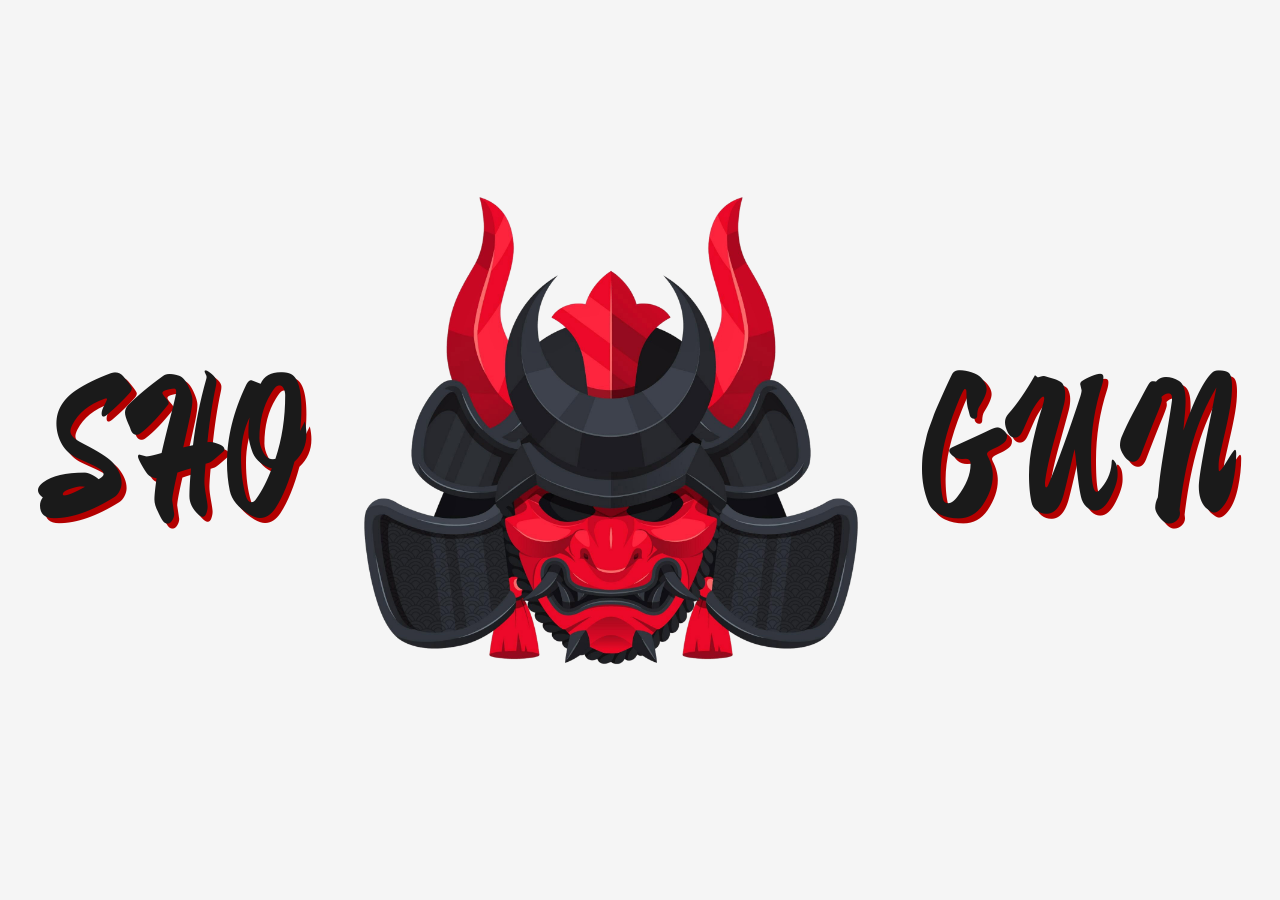
<file: index.html>
<!doctype html>
<html lang="de" onmouseenter="passivPlay()">
  <head>
    <meta charset="UTF-8" />
    <meta name="viewport" content="width=device-width, initial-scale=1.0" />
    <link
      href="https://fonts.googleapis.com/css2?family=Ma+Shan+Zheng&display=swap"
      rel="stylesheet"
    />
    <link rel="stylesheet" href="index.css" />
    <link
      rel="apple-touch-icon"
      sizes="180x180"
      href="Icons/Favicon/apple-touch-icon.png"
    />
    <link
      rel="icon"
      type="image/png"
      sizes="32x32"
      href="Icons/Favicon/favicon-32x32.png"
    />
    <link rel="icon" type="image/x-icon" href="Icons/Favicon/favicon.ico" />
    <title>サムライのポートフォリオ</title>
  </head>

  <body>
    <div id="msg-box"><span id="msg-box-txt"></span></div>

    <div class="logo">
      <img
        src="Icons/samurai-maske.png"
        alt="👹👹👹"
        class="logo-img"
        onclick="linkPlay()"
        onmouseenter="aktivPlay()"
        onmouseleave="aktivFinish()"
      />
      <span class="logo-txt sho">SHO</span>
      <span class="logo-txt gun">GUN</span>
      <div class="aura"></div>
    </div>

    <script defer>
      lastSite();
    </script>
    <script src="site.js" defer></script>
    <script src="index.js" defer></script>
  </body>
</html>
</file>
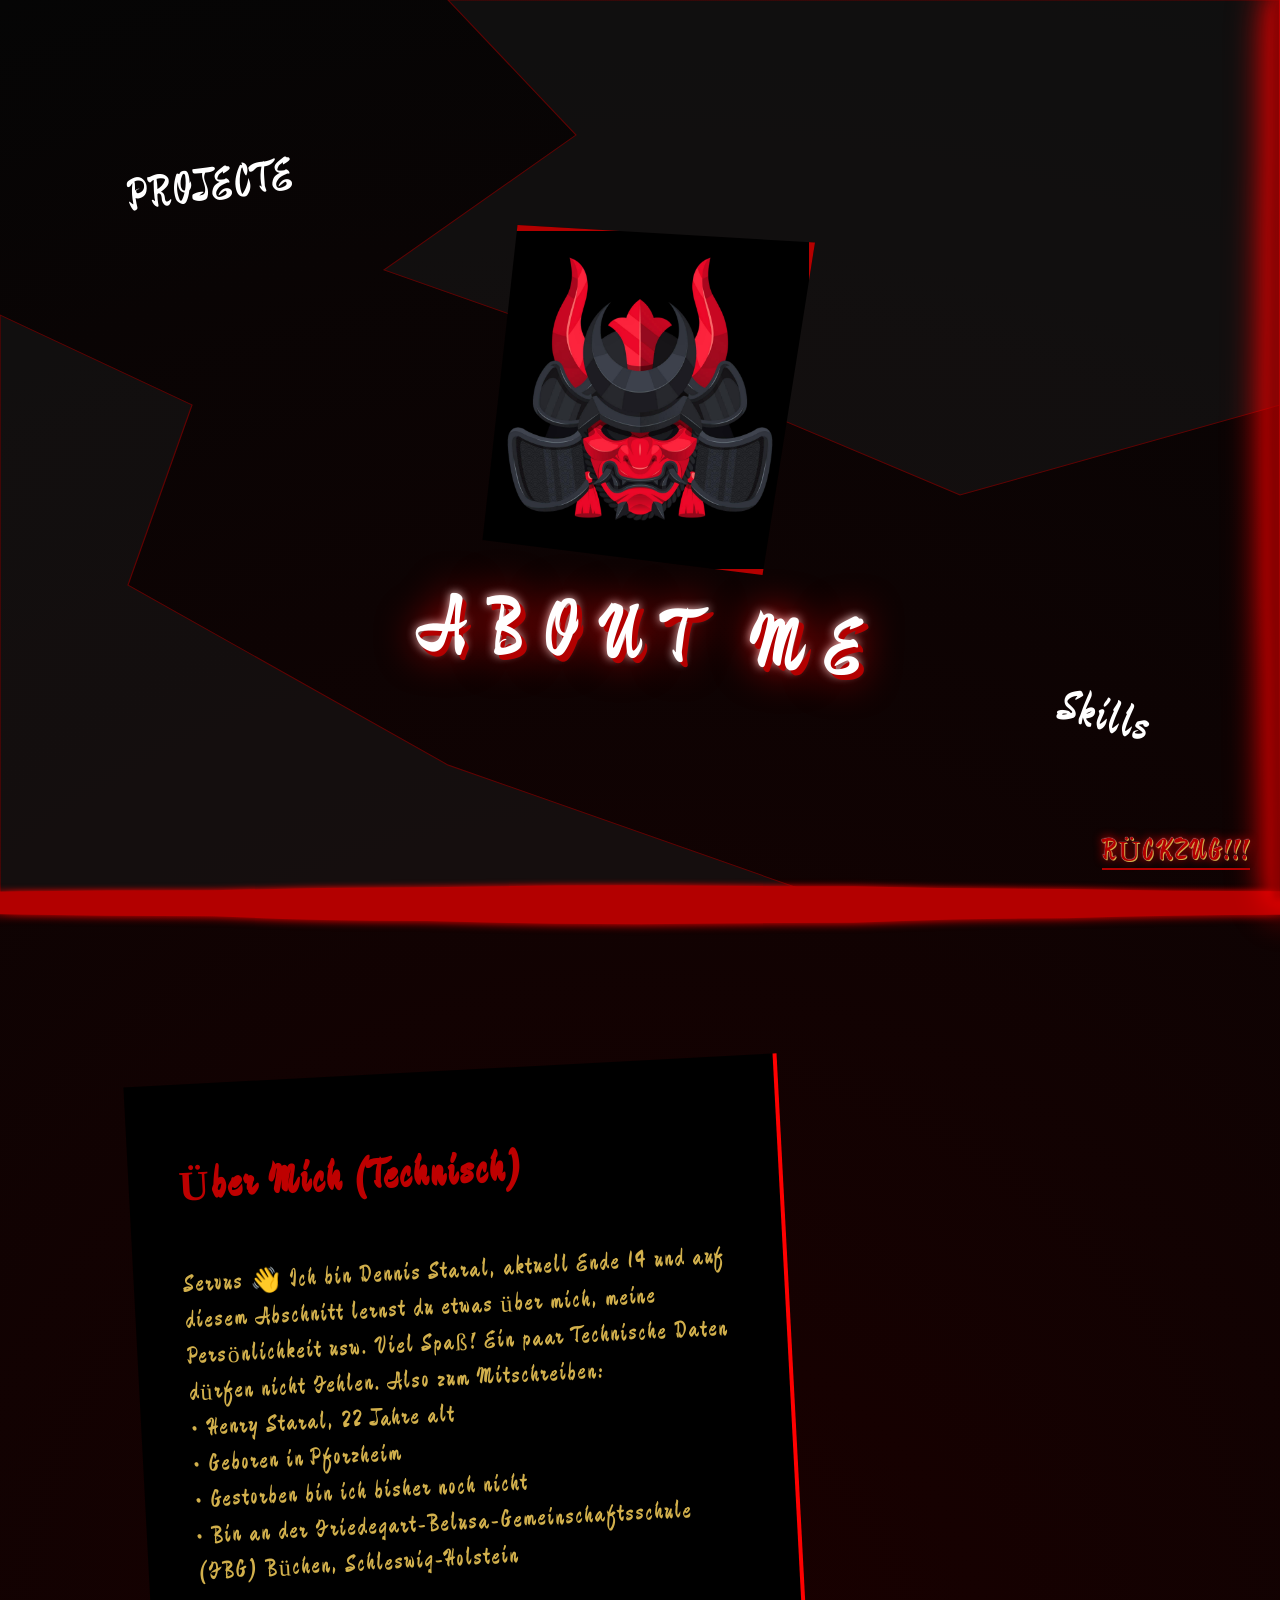
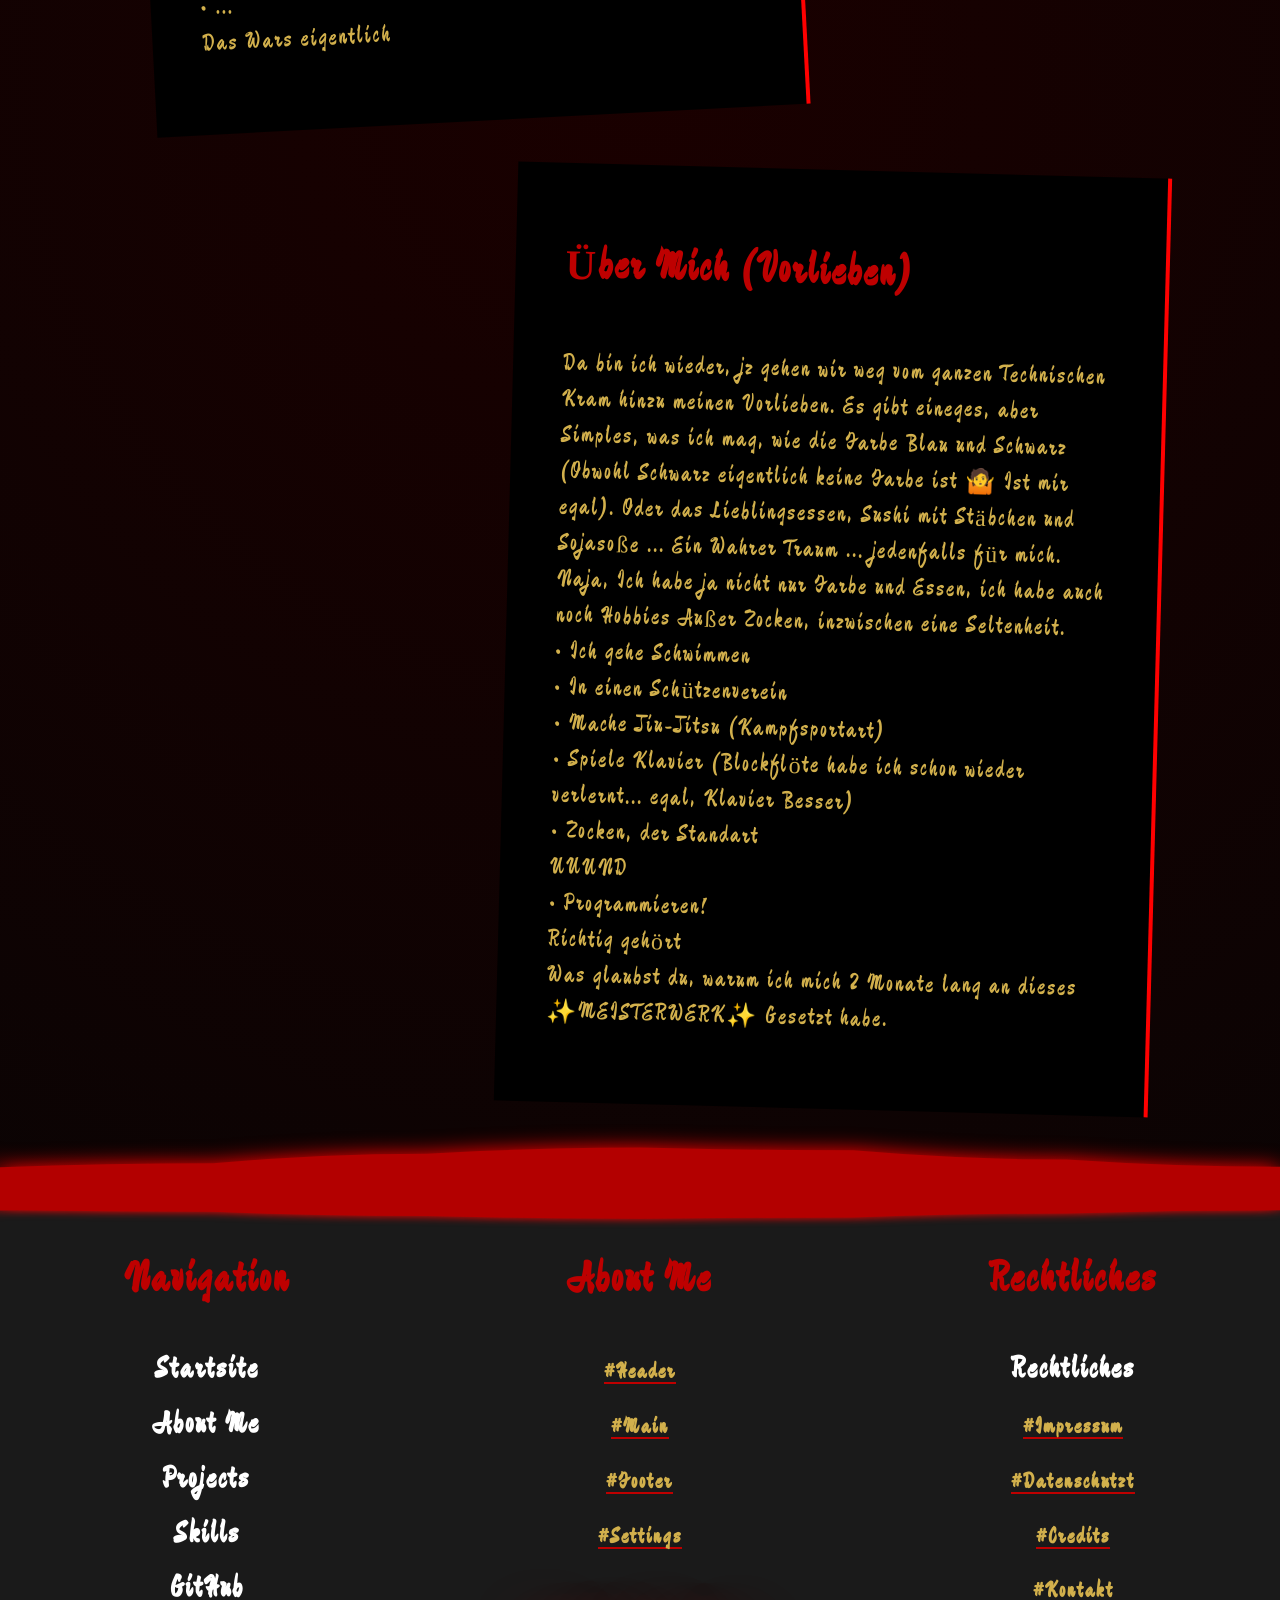
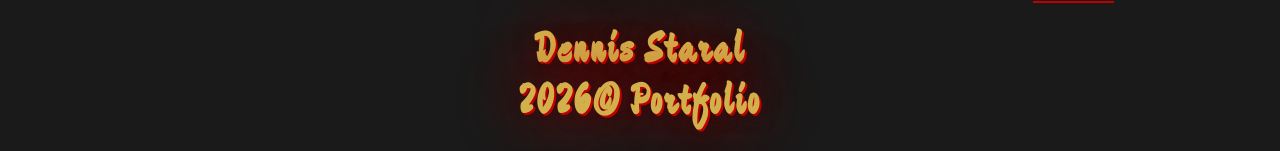
<file: about_me.html>
<!doctype html>
<html lang="de" onmouseenter="themePlay()" onmouseleave="themeFinish()">
  <head>
    <meta charset="UTF-8" />
    <meta name="viewport" content="width=device-width, initial-scale=1.0" />
    <link
      href="https://fonts.googleapis.com/css2?family=Ma+Shan+Zheng&display=swap"
      rel="stylesheet"
    />
    <link rel="stylesheet" href="style.css" />
    <link rel="stylesheet" href="about_me.css" />
    <link
      rel="apple-touch-icon"
      sizes="180x180"
      href="Icons/Favicon/apple-touch-icon.png"
    />
    <link
      rel="icon"
      type="image/png"
      sizes="32x32"
      href="Icons/Favicon/favicon-32x32.png"
    />
    <link rel="icon" type="image/x-icon" href="Icons/Favicon/favicon.ico" />
    <title>サムライのポートフォリオ</title>
  </head>

  <body>
    <div class="scl-line"></div>
    <div id="msg-box"><span id="msg-box-txt"></span></div>

    <header id="header">
      <svg viewBox="0 0 1000 1000" preserveAspectRatio="none">
        <path
          class="hdr-frg"
          d="M1000,0 L350,0 L450,150 L300,300 L500,400 L750,550 L1000,450 Z"
          onmouseenter="(glühenPlay(), (hoverPower = 9))"
          onmouseleave="(glühenFinish(), (hoverPower = 0))"
        ></path>
        <path
          class="hdr-frg"
          d="M0,1000 L0,350 L150,450 L100,650 L350,850 L650,1000 Z"
          onmouseenter="(glühenPlay(), (hoverPower = 9))"
          onmouseleave="(glühenFinish(), (hoverPower = 0))"
        ></path>
      </svg>

      <nav class="hdr-nav">
        <div class="hdr-logo">
          <div class="hdr-img" id="meLogo">
            <img
              src="Icons/samurai-maske.png"
              alt="👹👹👹"
              onmouseenter="(logoAboutMePlay(), (hoverPower = 18))"
              onmouseleave="(logoAboutMeFinish(), (hoverPower = 0))"
            />
          </div>
          <span class="hdr-name">ABOUT ME</span>
        </div>

        <span
          class="item skills"
          onmouseenter="(exitPlay(), (hoverPower = 18))"
          onmouseleave="hoverPower = 0"
          onclick="linkPlayProjects()"
          >PROJECTE</span
        >
        <span
          class="item projects"
          onmouseenter="(exitPlay(), (hoverPower = 18))"
          onmouseleave="hoverPower = 0"
          onclick="linkPlaySkills()"
          >Skills</span
        >
      </nav>

      <div class="lava-edge top" style="top: 97.5%">
        <svg preserveAspectRatio="none" viewBox="0 0 1600 120">
          <path class="lava-path" d=""></path>
        </svg>
      </div>
      <div class="lava-edge top" style="transform: scaleY(-1); height: 40px">
        <svg preserveAspectRatio="none" viewBox="0 0 1600 120">
          <path class="lava-path" d=""></path>
        </svg>
      </div>
    </header>

    <main id="main">
      <div class="main-1">
        <div
          class="main-txt-1"
          onmouseenter="hoverPower = 9"
          onmouseleave="hoverPower = 0"
        >
          <h1>Über Mich (Technisch)</h1>
          <p class="txt">
            Servus 👋 Ich bin Dennis Staral, aktuell Ende 14 und auf diesem
            Abschnitt lernst du etwas über mich, meine Persönlichkeit usw. Viel
            Spaß! Ein paar Technische Daten dürfen nicht Fehlen. Also zum
            Mitschreiben: <br />
            • Henry Staral, 22 Jahre alt <br />
            • Geboren in Pforzheim <br />
            • Gestorben bin ich bisher noch nicht <br />
            • Bin an der Friedegart-Belusa-Gemeinschaftsschule (FBG) Büchen,
            Schleswig-Holstein <br />
            • ... <br />
            Das Wars eigentlich
          </p>
        </div>
      </div>
      <div class="main-2">
        <div
          class="main-txt-2"
          onmouseenter="hoverPower = 9"
          onmouseleave="hoverPower = 0"
        >
          <h1>Über Mich (Vorlieben)</h1>
          <p class="txt">
            Da bin ich wieder, jz gehen wir weg vom ganzen Technischen Kram
            hinzu meinen Vorlieben. Es gibt eineges, aber Simples, was ich mag,
            wie die Farbe Blau und Schwarz (Obwohl Schwarz eigentlich keine
            Farbe ist 🤷 Ist mir egal). Oder das Lieblingsessen, Sushi mit
            Stäbchen und Sojasoße ... Ein Wahrer Traum ... jedenfalls für mich.
            Naja, Ich habe ja nicht nur Farbe und Essen, ich habe auch noch
            Hobbies Außer Zocken, inzwischen eine Seltenheit. <br />
            • Ich gehe Schwimmen <br />
            • In einen Schützenverein <br />
            • Mache Jiu-Jitsu (Kampfsportart) <br />
            • Spiele Klavier (Blockflöte habe ich schon wieder verlernt... egal,
            Klavier Besser) <br />
            • Zocken, der Standart <br />
            UUUND <br />
            • Programmieren! <br />
            Richtig gehört <br />
            Was glaubst du, warum ich mich 2 Monate lang an dieses
            ✨MEISTERWERK✨ Gesetzt habe.
          </p>
        </div>
      </div>
    </main>

    <div class="lava-scroll">
      <svg
        preserveAspectRatio="none"
        viewBox="0 0 120 1600"
        style="height: 100%; width: 100%"
      >
        <path id="lava-path-scroll" class="lava-path" d=""></path>
      </svg>
    </div>

    <span
      class="exit"
      onmouseenter="(exitPlay(), (hoverPower = 18))"
      onmouseleave="hoverPower = 0"
      onclick="(linkPlayIndex(), localStorage.removeItem('lastSite'))"
      >RÜCKZUG!!!</span
    >

    <footer id="footer">
      <div class="lava-edge bottom" style="height: 80px">
        <svg preserveAspectRatio="none" viewBox="0 0 1600 120">
          <path class="lava-path" d=""></path>
        </svg>
      </div>
      <div class="lava-edge bottom" style="transform: scaleY(-1); bottom: 95%">
        <svg preserveAspectRatio="none" viewBox="0 0 1600 120">
          <path class="lava-path" d=""></path>
        </svg>
      </div>

      <nav class="ftr-nav">
        <div>
          <h1>Navigation</h1>

          <h2>
            <span
              class="ftr-link"
              onmouseenter="hoverPower = 5"
              onmouseleave="hoverPower = 0"
              onclick="
                ((window.location.href = 'index.html'),
                  localStorage.removeItem('lastSite'))
              "
            >
              Startsite
            </span>
          </h2>
          <h2>
            <span
              class="ftr-link"
              onmouseenter="hoverPower = 5"
              onmouseleave="hoverPower = 0"
              onclick="window.location.href = 'about_me.html'"
            >
              About Me
            </span>
          </h2>
          <h2>
            <span
              class="ftr-link"
              onmouseenter="hoverPower = 5"
              onmouseleave="hoverPower = 0"
              onclick="window.location.href = 'projects.html'"
            >
              Projects
            </span>
          </h2>
          <h2>
            <span
              class="ftr-link"
              onmouseenter="hoverPower = 5"
              onmouseleave="hoverPower = 0"
              onclick="window.location.href = 'skills.html'"
            >
              Skills
            </span>
          </h2>
          <h2>
            <span
              class="ftr-link"
              onmouseenter="hoverPower = 5"
              onmouseleave="hoverPower = 0"
              onclick="window.open('https://github.com/Lucane485', '_blank')"
            >
              GitHub
            </span>
          </h2>
        </div>
        <div>
          <h1>About Me</h1>

          <h2>
            <span
              class="ftr-link data-li"
              onmouseenter="hoverPower = 5"
              onmouseleave="hoverPower = 0"
              onclick="window.location.href = 'about_me.html#header'"
            >
              #Header
            </span>
          </h2>
          <h2>
            <span
              class="ftr-link data-li"
              onmouseenter="hoverPower = 5"
              onmouseleave="hoverPower = 0"
              onclick="window.location.href = 'about_me.html#main'"
            >
              #Main
            </span>
          </h2>
          <h2>
            <span
              class="ftr-link data-li"
              onmouseenter="hoverPower = 5"
              onmouseleave="hoverPower = 0"
              onclick="window.location.href = 'about_me.html#footer'"
            >
              #Footer
            </span>
          </h2>
          <h2>
            <span
              class="ftr-link data-li"
              onmouseenter="hoverPower = 5"
              onmouseleave="hoverPower = 0"
              onclick="window.location.href = 'settings.html#about_me'"
            >
              #Settings
            </span>
          </h2>

          <div class="ftr-name">
            <h3>Dennis Staral</h3>
            <h3>2026© Portfolio</h3>
          </div>
        </div>
        <div>
          <h1>Rechtliches</h1>

          <h2>
            <span
              class="ftr-link"
              onmouseenter="hoverPower = 5"
              onmouseleave="hoverPower = 0"
              onclick="window.location.href = 'data.html'"
            >
              Rechtliches
            </span>
          </h2>
          <h2>
            <span
              class="ftr-link data-li"
              onmouseenter="hoverPower = 5"
              onmouseleave="hoverPower = 0"
              onclick="window.location.href = 'data.html#impressum'"
            >
              #Impressum
            </span>
          </h2>
          <h2>
            <span
              class="ftr-link data-li"
              onmouseenter="hoverPower = 5"
              onmouseleave="hoverPower = 0"
              onclick="window.location.href = 'data.html#data'"
            >
              #Datenschutzt
            </span>
          </h2>
          <h2>
            <span
              class="ftr-link data-li"
              onmouseenter="hoverPower = 5"
              onmouseleave="hoverPower = 0"
              onclick="window.location.href = 'data.html#credits'"
            >
              #Credits
            </span>
          </h2>
          <h2>
            <span
              class="ftr-link data-li"
              onmouseenter="hoverPower = 5"
              onmouseleave="hoverPower = 0"
              onclick="window.location.href = 'data.html#kontakt'"
            >
              #Kontakt
            </span>
          </h2>
        </div>
      </nav>
    </footer>

    <script src="audio.js" defer></script>
    <script src="site.js" defer></script>
    <script src="about_me.js" defer></script>
  </body>
</html>
</file>
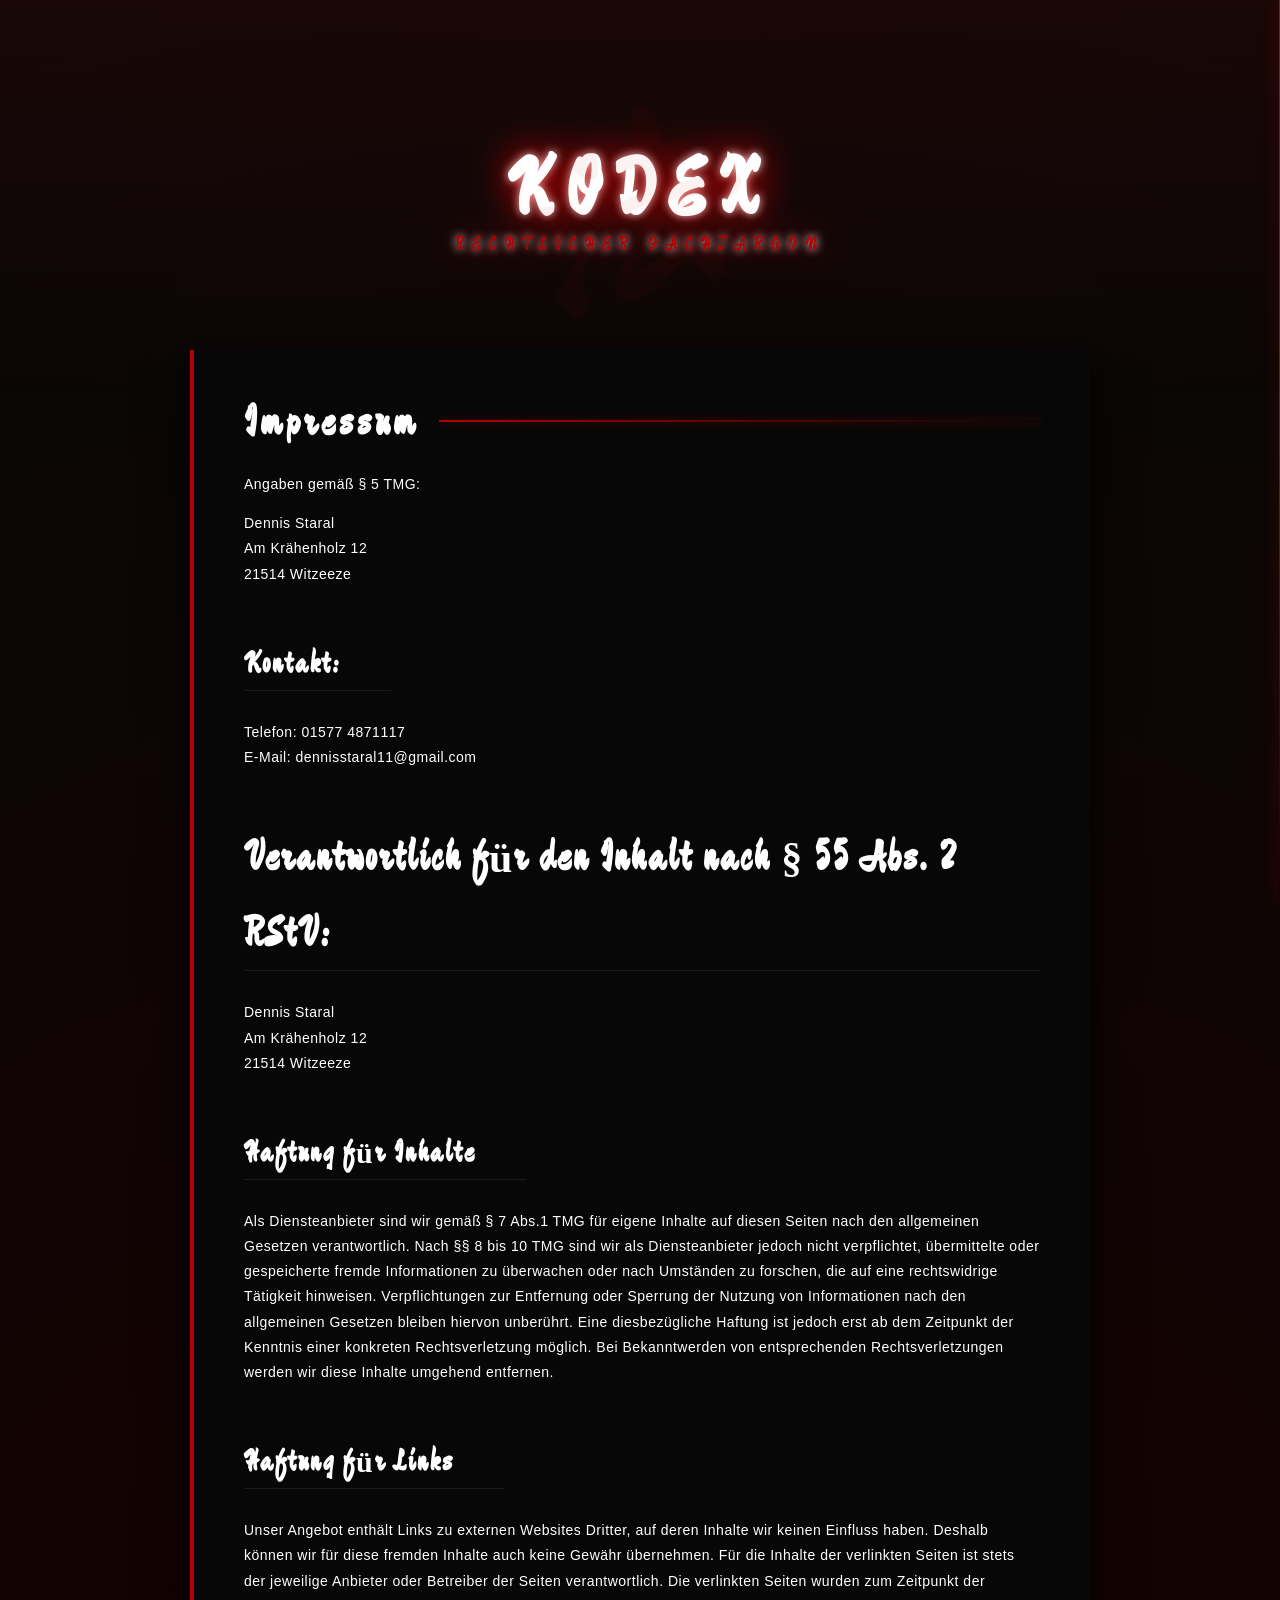
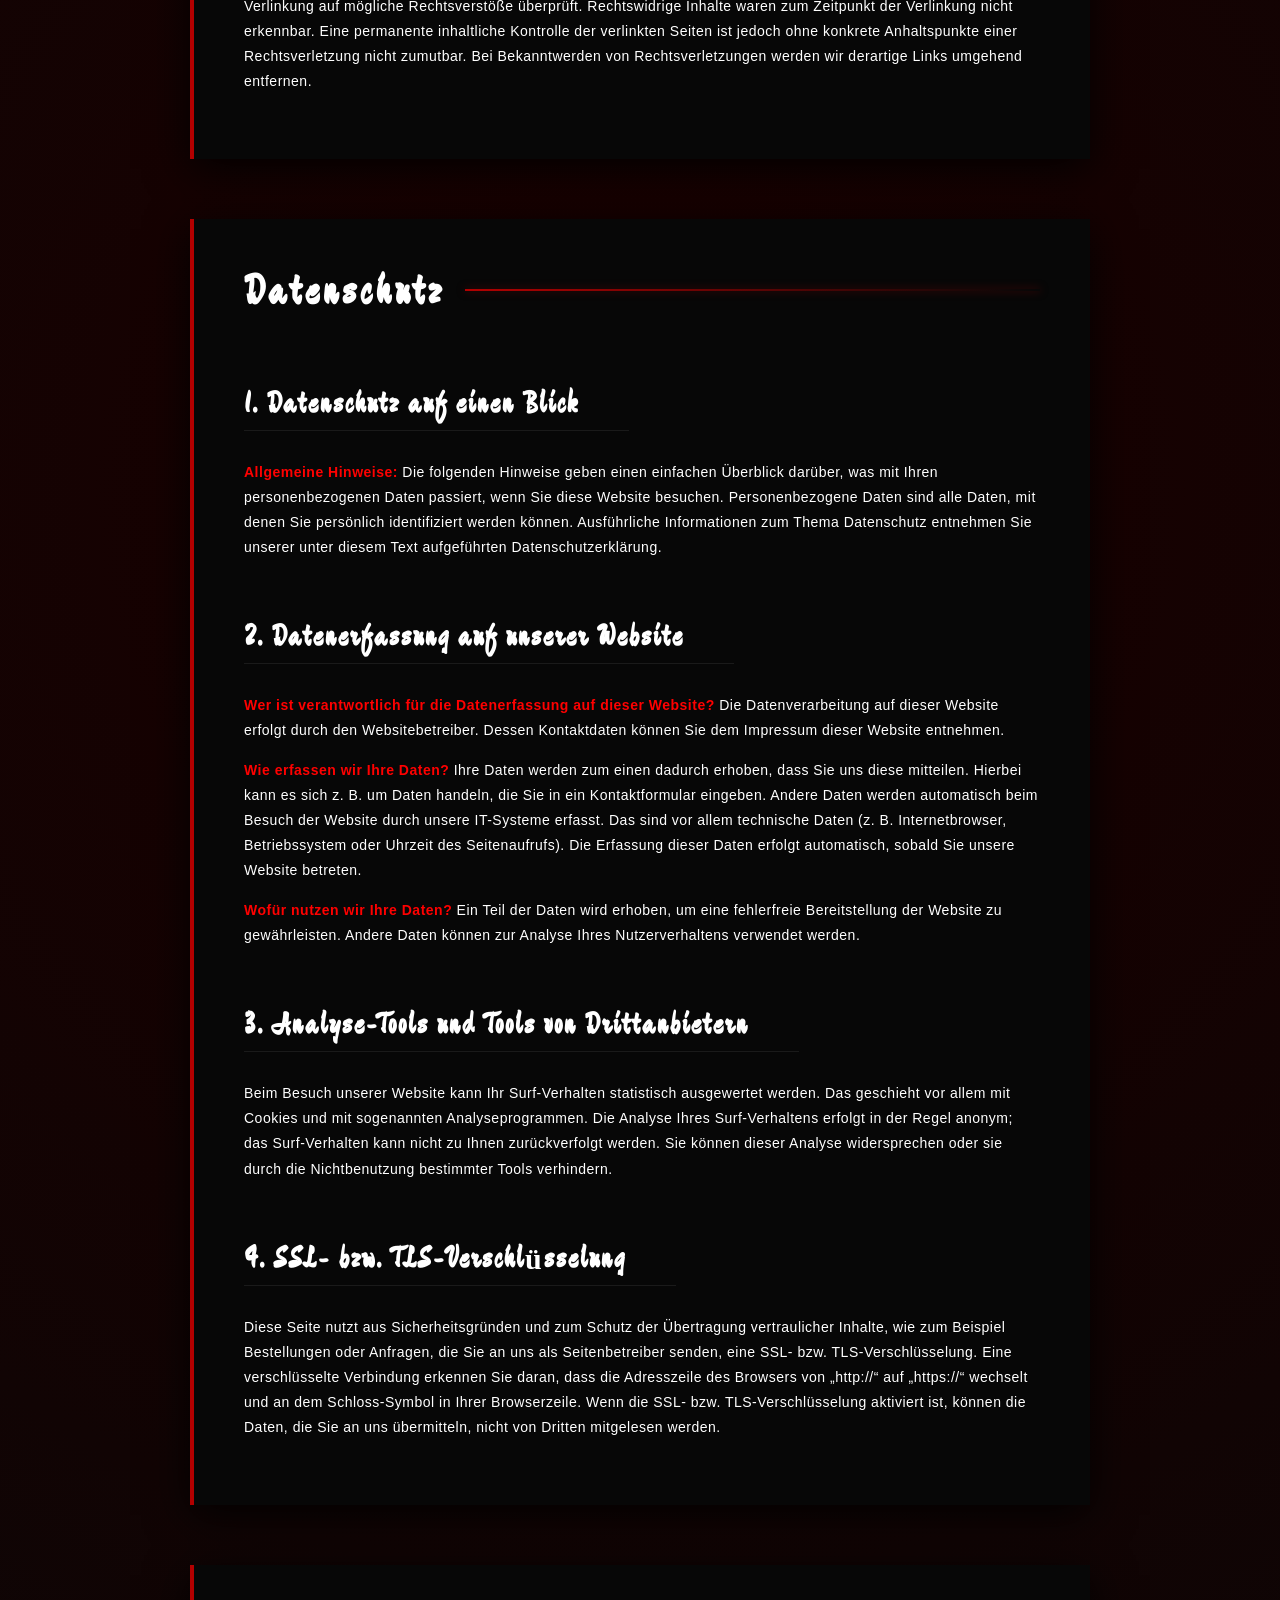
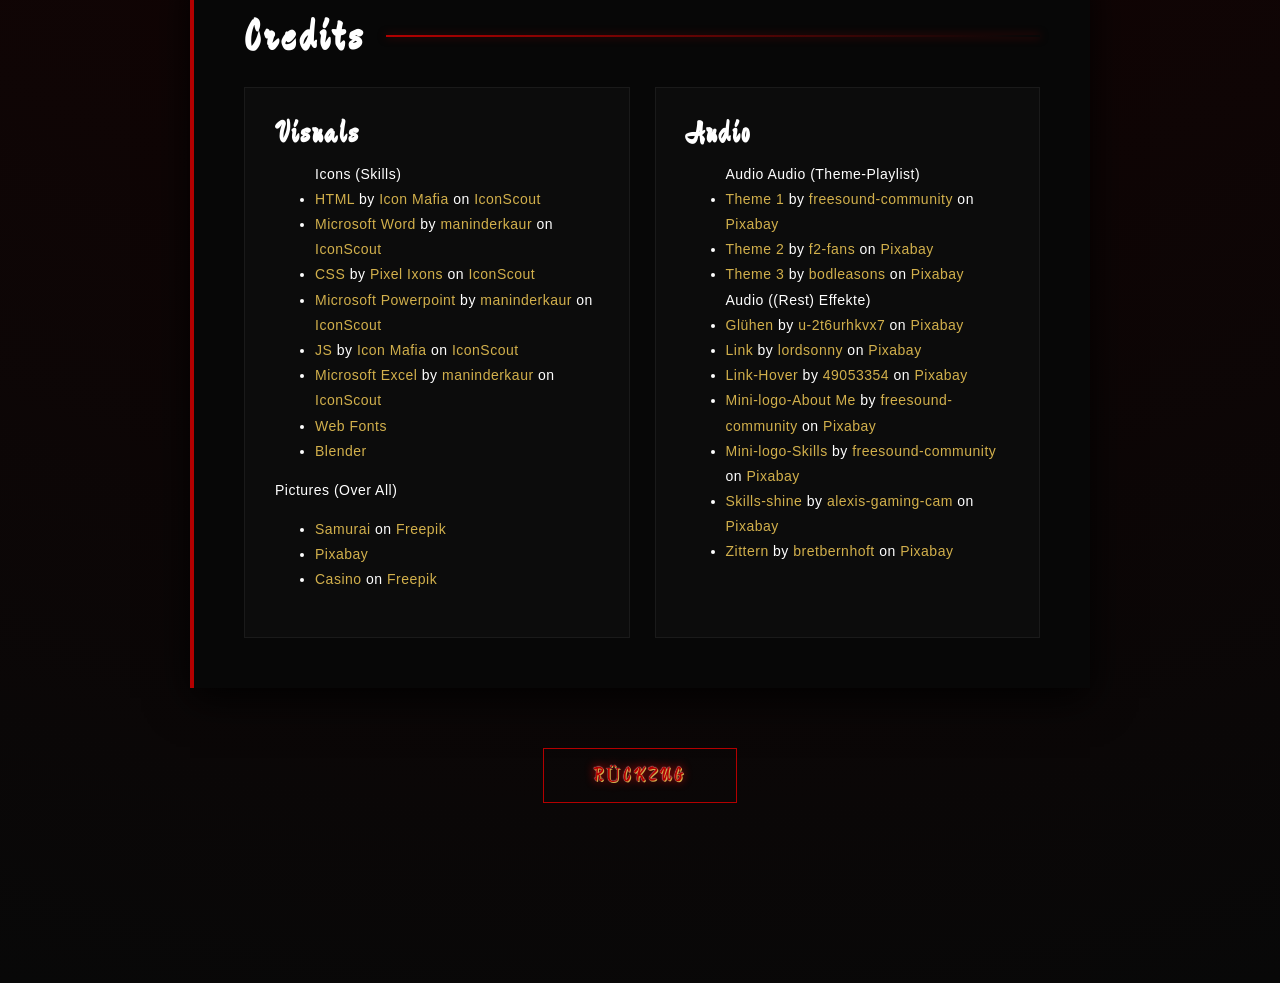
<file: data.html>
<!doctype html>
<html lang="de" onmouseenter="themePlay()" onmouseleave="themeFinish()">
  <head>
    <meta charset="UTF-8" />
    <meta name="viewport" content="width=device-width, initial-scale=1.0" />
    <link
      rel="stylesheet"
      target="_blank"
      href="https://fonts.googleapis.com/css2?family=Ma+Shan+Zheng&display=swap"
    />
    <link rel="stylesheet" target="_blank" href="style.css" />
    <link rel="stylesheet" target="_blank" href="data_settings.css" />
    <link
      rel="apple-touch-icon"
      sizes="180x180"
      target="_blank"
      href="Icons/Favicon/apple-touch-icon.png"
    />
    <link
      rel="icon"
      type="image/png"
      sizes="32x32"
      target="_blank"
      href="Icons/Favicon/favicon-32x32.png"
    />
    <link
      rel="icon"
      type="image/x-icon"
      target="_blank"
      href="Icons/Favicon/favicon.ico"
    />
    <title>サムライのポートフォリオ</title>
  </head>

  <body>
    <div class="scl-line"></div>
    <div class="body-bg"></div>
    <div id="msg-box"><span id="msg-box-txt"></span></div>

    <header>
      <div class="hdr-bg">法</div>
      <div class="hdr-name">
        <h1>KODEX</h1>
        <span class="hdr-txt">Rechtlicher Fachjargon</span>
      </div>
    </header>

    <main>
      <div class="main-zone" id="impressum" onmouseenter="skillsPlay()">
        <div class="main-name">
          <h2 class="data-h2">Impressum</h2>
          <div class="main-line"></div>
        </div>

        <div class="main-txt">
          <p>Angaben gemäß § 5 TMG:</p>
          <p>
            Dennis Staral<br />
            Am Krähenholz 12<br />
            21514 Witzeeze
          </p>

          <h3 class="data-h3" id="kontakt">Kontakt:</h3>
          <p>
            Telefon: 01577 4871117<br />
            E-Mail: dennisstaral11@gmail.com
          </p>

          <h3>Verantwortlich für den Inhalt nach § 55 Abs. 2 RStV:</h3>
          <p>
            Dennis Staral<br />
            Am Krähenholz 12<br />
            21514 Witzeeze
          </p>

          <h3 class="data-h3">Haftung für Inhalte</h3>
          <p>
            Als Diensteanbieter sind wir gemäß § 7 Abs.1 TMG für eigene Inhalte
            auf diesen Seiten nach den allgemeinen Gesetzen verantwortlich. Nach
            §§ 8 bis 10 TMG sind wir als Diensteanbieter jedoch nicht
            verpflichtet, übermittelte oder gespeicherte fremde Informationen zu
            überwachen oder nach Umständen zu forschen, die auf eine
            rechtswidrige Tätigkeit hinweisen. Verpflichtungen zur Entfernung
            oder Sperrung der Nutzung von Informationen nach den allgemeinen
            Gesetzen bleiben hiervon unberührt. Eine diesbezügliche Haftung ist
            jedoch erst ab dem Zeitpunkt der Kenntnis einer konkreten
            Rechtsverletzung möglich. Bei Bekanntwerden von entsprechenden
            Rechtsverletzungen werden wir diese Inhalte umgehend entfernen.
          </p>

          <h3 class="data-h3">Haftung für Links</h3>
          <p>
            Unser Angebot enthält Links zu externen Websites Dritter, auf deren
            Inhalte wir keinen Einfluss haben. Deshalb können wir für diese
            fremden Inhalte auch keine Gewähr übernehmen. Für die Inhalte der
            verlinkten Seiten ist stets der jeweilige Anbieter oder Betreiber
            der Seiten verantwortlich. Die verlinkten Seiten wurden zum
            Zeitpunkt der Verlinkung auf mögliche Rechtsverstöße überprüft.
            Rechtswidrige Inhalte waren zum Zeitpunkt der Verlinkung nicht
            erkennbar. Eine permanente inhaltliche Kontrolle der verlinkten
            Seiten ist jedoch ohne konkrete Anhaltspunkte einer Rechtsverletzung
            nicht zumutbar. Bei Bekanntwerden von Rechtsverletzungen werden wir
            derartige Links umgehend entfernen.
          </p>
        </div>
      </div>

      <div class="main-zone" id="data" onmouseenter="skillsPlay()">
        <div class="main-name">
          <h2 class="data-h2">Datenschutz</h2>
          <div class="main-line"></div>
        </div>

        <div class="main-txt">
          <h3 class="data-h3">1. Datenschutz auf einen Blick</h3>
          <p>
            <b>Allgemeine Hinweise:</b> Die folgenden Hinweise geben einen
            einfachen Überblick darüber, was mit Ihren personenbezogenen Daten
            passiert, wenn Sie diese Website besuchen. Personenbezogene Daten
            sind alle Daten, mit denen Sie persönlich identifiziert werden
            können. Ausführliche Informationen zum Thema Datenschutz entnehmen
            Sie unserer unter diesem Text aufgeführten Datenschutzerklärung.
          </p>

          <h3 class="data-h3">2. Datenerfassung auf unserer Website</h3>
          <p>
            <b
              >Wer ist verantwortlich für die Datenerfassung auf dieser
              Website?</b
            >
            Die Datenverarbeitung auf dieser Website erfolgt durch den
            Websitebetreiber. Dessen Kontaktdaten können Sie dem Impressum
            dieser Website entnehmen.
          </p>

          <p>
            <b>Wie erfassen wir Ihre Daten?</b> Ihre Daten werden zum einen
            dadurch erhoben, dass Sie uns diese mitteilen. Hierbei kann es sich
            z. B. um Daten handeln, die Sie in ein Kontaktformular eingeben.
            Andere Daten werden automatisch beim Besuch der Website durch unsere
            IT-Systeme erfasst. Das sind vor allem technische Daten (z. B.
            Internetbrowser, Betriebssystem oder Uhrzeit des Seitenaufrufs). Die
            Erfassung dieser Daten erfolgt automatisch, sobald Sie unsere
            Website betreten.
          </p>

          <p>
            <b>Wofür nutzen wir Ihre Daten?</b> Ein Teil der Daten wird erhoben,
            um eine fehlerfreie Bereitstellung der Website zu gewährleisten.
            Andere Daten können zur Analyse Ihres Nutzerverhaltens verwendet
            werden.
          </p>

          <h3 class="data-h3">3. Analyse-Tools und Tools von Drittanbietern</h3>
          <p>
            Beim Besuch unserer Website kann Ihr Surf-Verhalten statistisch
            ausgewertet werden. Das geschieht vor allem mit Cookies und mit
            sogenannten Analyseprogrammen. Die Analyse Ihres Surf-Verhaltens
            erfolgt in der Regel anonym; das Surf-Verhalten kann nicht zu Ihnen
            zurückverfolgt werden. Sie können dieser Analyse widersprechen oder
            sie durch die Nichtbenutzung bestimmter Tools verhindern.
          </p>

          <h3 class="data-h3">4. SSL- bzw. TLS-Verschlüsselung</h3>
          <p>
            Diese Seite nutzt aus Sicherheitsgründen und zum Schutz der
            Übertragung vertraulicher Inhalte, wie zum Beispiel Bestellungen
            oder Anfragen, die Sie an uns als Seitenbetreiber senden, eine SSL-
            bzw. TLS-Verschlüsselung. Eine verschlüsselte Verbindung erkennen
            Sie daran, dass die Adresszeile des Browsers von „http://“ auf
            „https://“ wechselt und an dem Schloss-Symbol in Ihrer Browserzeile.
            Wenn die SSL- bzw. TLS-Verschlüsselung aktiviert ist, können die
            Daten, die Sie an uns übermitteln, nicht von Dritten mitgelesen
            werden.
          </p>
        </div>
      </div>

      <div class="main-zone" id="credits" onmouseenter="skillsPlay()">
        <div class="main-name">
          <h2 class="data-h2">Credits</h2>
          <div class="main-line"></div>
        </div>

        <div class="crt-grid">
          <div class="crt-zone">
            <h3 class="data-h3">Visuals</h3>
            <div class="main-txt">
              <ul>
                <span class="main-li">Icons (Skills)</span>
                <li>
                  <a target="_blank" href="https://iconscout.com/icons/html"
                    >HTML</a
                  >
                  by
                  <a
                    target="_blank"
                    href="https://iconscout.com/contributors/icon-mafia"
                    >Icon Mafia</a
                  >
                  on
                  <a target="_blank" href="https://iconscout.com">IconScout</a>
                </li>
                <li>
                  <a
                    target="_blank"
                    href="https://iconscout.com/icons/microsoft-word"
                    >Microsoft Word</a
                  >
                  by
                  <a
                    target="_blank"
                    href="https://iconscout.com/contributors/maninderkaur"
                    >maninderkaur</a
                  >
                  on
                  <a target="_blank" href="https://iconscout.com">IconScout</a>
                </li>
                <li>
                  <a target="_blank" href="https://iconscout.com/icons/css"
                    >CSS</a
                  >
                  by
                  <a
                    target="_blank"
                    href="https://iconscout.com/contributors/pixel-icons"
                    >Pixel Ixons</a
                  >
                  on
                  <a target="_blank" href="https://iconscout.com">IconScout</a>
                </li>
                <li>
                  <a
                    target="_blank"
                    href="https://iconscout.com/icons/microsoft-powerpoint"
                    >Microsoft Powerpoint</a
                  >
                  by
                  <a
                    target="_blank"
                    href="https://iconscout.com/contributors/maninderkaur"
                    >maninderkaur</a
                  >
                  on
                  <a target="_blank" href="https://iconscout.com">IconScout</a>
                </li>
                <li>
                  <a
                    target="_blank"
                    href="https://iconscout.com/icons/javascript"
                    >JS</a
                  >
                  by
                  <a
                    target="_blank"
                    href="https://iconscout.com/contributors/icon-mafia"
                    >Icon Mafia</a
                  >
                  on
                  <a target="_blank" href="https://iconscout.com">IconScout</a>
                </li>
                <li>
                  <a
                    target="_blank"
                    href="https://iconscout.com/icons/microsoft-excel"
                    >Microsoft Excel</a
                  >
                  by
                  <a
                    target="_blank"
                    href="https://iconscout.com/contributors/maninderkaur"
                    >maninderkaur</a
                  >
                  on
                  <a target="_blank" href="https://iconscout.com">IconScout</a>
                </li>
                <li>
                  <a target="_blank" href="http://www.onlinewebfonts.com"
                    >Web Fonts</a
                  >
                </li>
                <li>
                  <a
                    target="_blank"
                    href="https://icons8.de/icons/collections/67wqz8zik04843qzxt2r"
                    >Blender</a
                  >
                </li>
              </ul>
              <span class="main-li">Pictures (Over All)</span>
              <ul>
                <li>
                  <a
                    target="_blank"
                    href="https://de.freepik.com/vektoren-kostenlos/flache-samurai-maskenillustration_17620782.htm#fromView=search&page=2&position=27&uuid=00acd3f9-3331-4df9-8c8c-637d385ca658&query=Samurai"
                    >Samurai</a
                  >
                  on
                  <a target="_blank" href="https://de.freepik.com/app"
                    >Freepik</a
                  >
                </li>
                <li>
                  <a target="_blank" href="https://pixabay.com">Pixabay</a>
                </li>
                <li>
                  <a
                    target="_blank"
                    href="https://de.freepik.com/kostenloses-ki-bild/aussicht-auf-ein-roulette-spiel-in-einem-casino_94949673.htm#fromView=keyword&page=1&position=1&uuid=b7261a4c-f699-48d9-85f2-4973b3de8138&query=Casinos"
                    >Casino</a
                  >
                  on
                  <a target="_blank" href="https://de.freepik.com/app"
                    >Freepik</a
                  >
                </li>
              </ul>
            </div>
          </div>

          <div class="crt-zone">
            <h3 class="data-h3">Audio</h3>
            <div class="main-txt">
              <ul>
                <span class="main-li"> Audio </span>
                <span class="main-li"> Audio (Theme-Playlist) </span>
                <li>
                  <a
                    target="_blank"
                    href="https://pixabay.com/sound-effects/musical-breaking-news-in-2029-5994/"
                    >Theme 1</a
                  >
                  by
                  <a
                    target="_blank"
                    href="https://pixabay.com/users/freesound_community-46691455/"
                    >freesound-community</a
                  >
                  on
                  <a target="_blank" href="https://pixabay.com">Pixabay</a>
                </li>
                <li>
                  <a
                    target="_blank"
                    href="https://pixabay.com/sound-effects/musical-jp-197486/"
                    >Theme 2</a
                  >
                  by
                  <a
                    target="_blank"
                    href="https://pixabay.com/users/f2_fans-39928547/"
                    >f2-fans</a
                  >
                  on
                  <a target="_blank" href="https://pixabay.com">Pixabay</a>
                </li>
                <li>
                  <a target="_blank" href="">Theme 3</a> by
                  <a target="_blank" href="">bodleasons</a> on
                  <a target="_blank" href="https://pixabay.com">Pixabay</a>
                </li>
                <span class="main-li"> Audio ((Rest) Effekte) </span>
                <li>
                  <a target="_blank" href="">Glühen</a> by
                  <a target="_blank" href="">u-2t6urhkvx7</a> on
                  <a target="_blank" href="https://pixabay.com">Pixabay</a>
                </li>
                <li>
                  <a target="_blank" href="">Link</a> by
                  <a target="_blank" href="">lordsonny</a> on
                  <a target="_blank" href="https://pixabay.com">Pixabay</a>
                </li>
                <li>
                  <a target="_blank" href="">Link-Hover</a> by
                  <a target="_blank" href="">49053354</a> on
                  <a target="_blank" href="https://pixabay.com">Pixabay</a>
                </li>
                <li>
                  <a target="_blank" href="">Mini-logo-About Me</a> by
                  <a
                    target="_blank"
                    href="https://pixabay.com/users/freesound_community-46691455/"
                    >freesound-community</a
                  >
                  on
                  <a target="_blank" href="https://pixabay.com">Pixabay</a>
                </li>
                <li>
                  <a target="_blank" href="">Mini-logo-Skills</a> by
                  <a
                    target="_blank"
                    href="https://pixabay.com/users/freesound_community-46691455/"
                    >freesound-community</a
                  >
                  on
                  <a target="_blank" href="https://pixabay.com">Pixabay</a>
                </li>
                <li>
                  <a
                    target="_blank"
                    href="https://pixabay.com/sound-effects/film-special-effects-katana-370403/"
                    >Skills-shine</a
                  >
                  by
                  <a
                    target="_blank"
                    href="https://pixabay.com/users/alexis_gaming_cam-50011695/"
                    >alexis-gaming-cam</a
                  >
                  on
                  <a target="_blank" href="https://pixabay.com">Pixabay</a>
                </li>
                <li>
                  <a
                    target="_blank"
                    href="https://pixabay.com/sound-effects/film-special-effects-rumbling-1-128827/"
                    >Zittern</a
                  >
                  by
                  <a
                    target="_blank"
                    href="https://pixabay.com/users/bretbernhoft-30625489/"
                    >bretbernhoft</a
                  >
                  on
                  <a target="_blank" href="https://pixabay.com">Pixabay</a>
                </li>
              </ul>
            </div>
          </div>
        </div>
      </div>

      <div class="link">
        <span
          class="exit"
          id="dataLink"
          onmouseenter="exitPlay()"
          onclick="backLink()"
          >RÜCKZUG</span
        >
      </div>
    </main>

    <script src="audio.js"></script>
    <script src="site.js" defer></script>
    <script src="data.js"></script>
  </body>
</html>
</file>
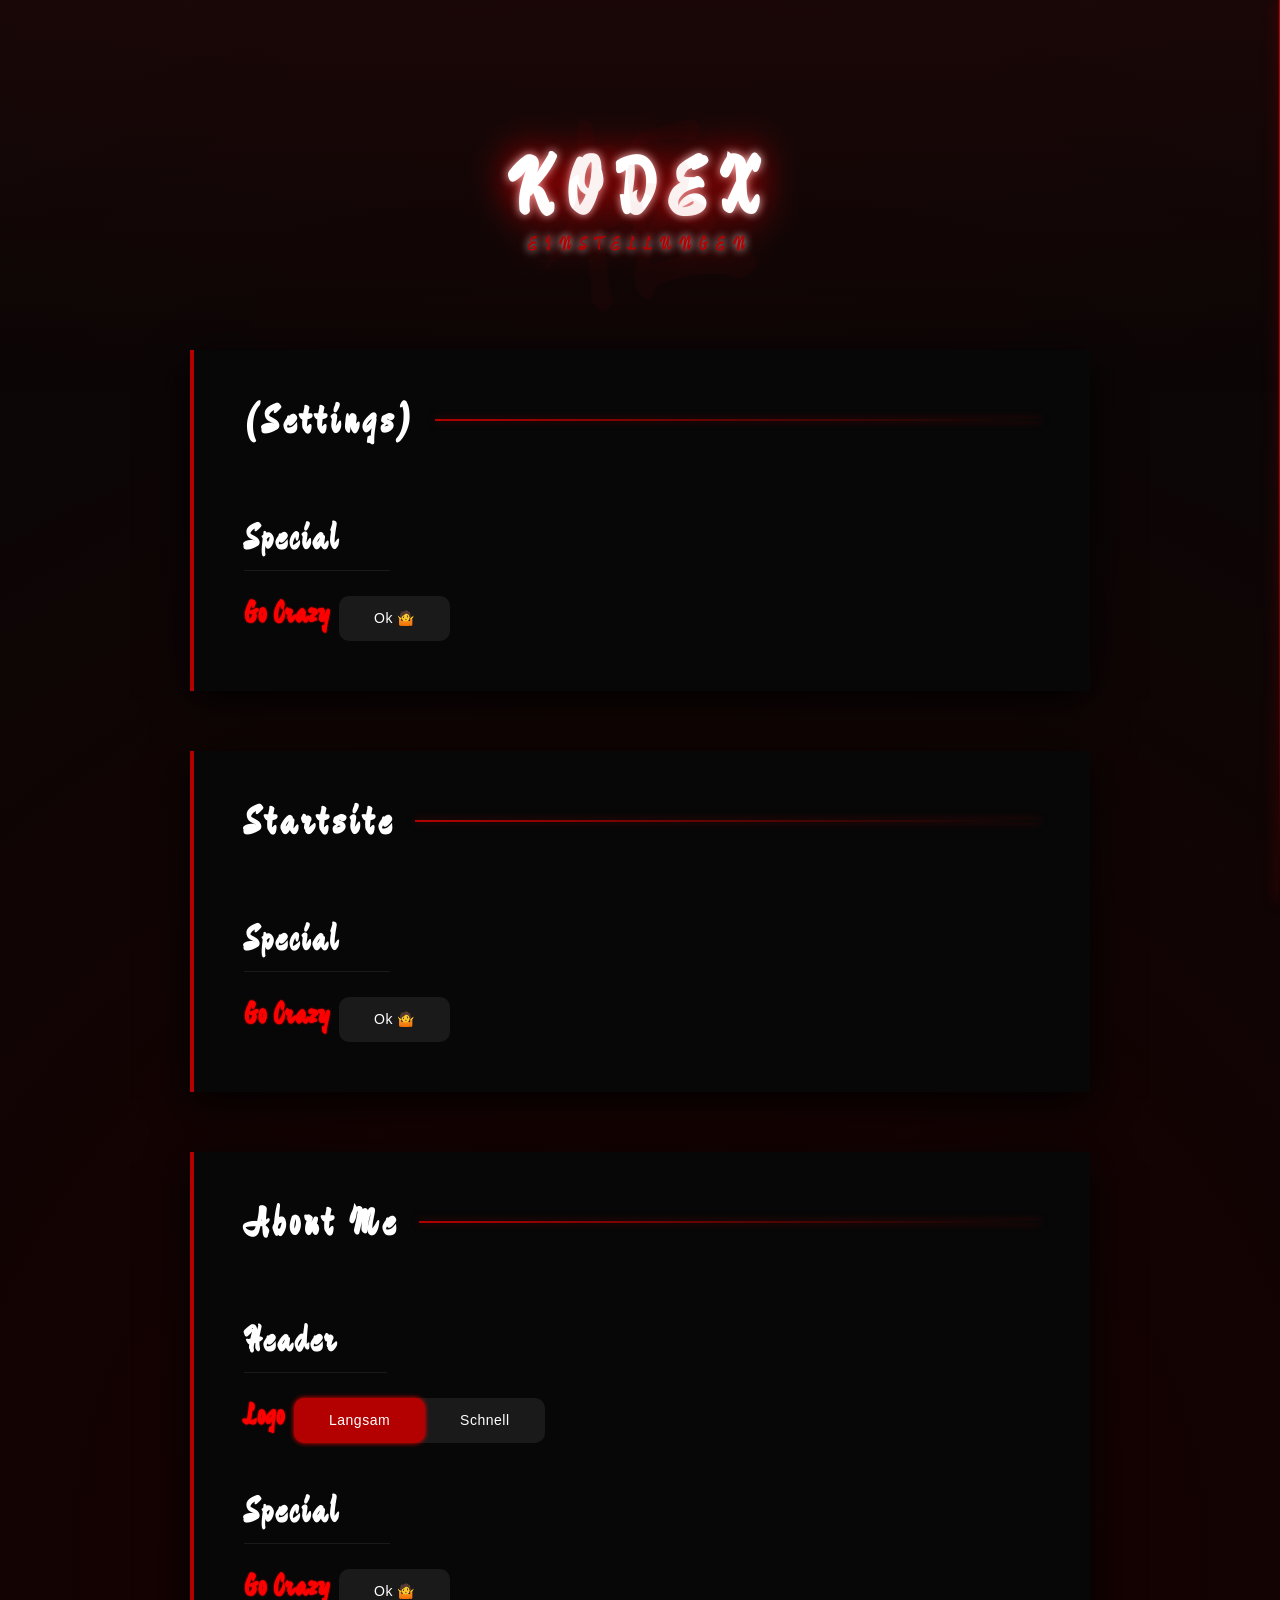
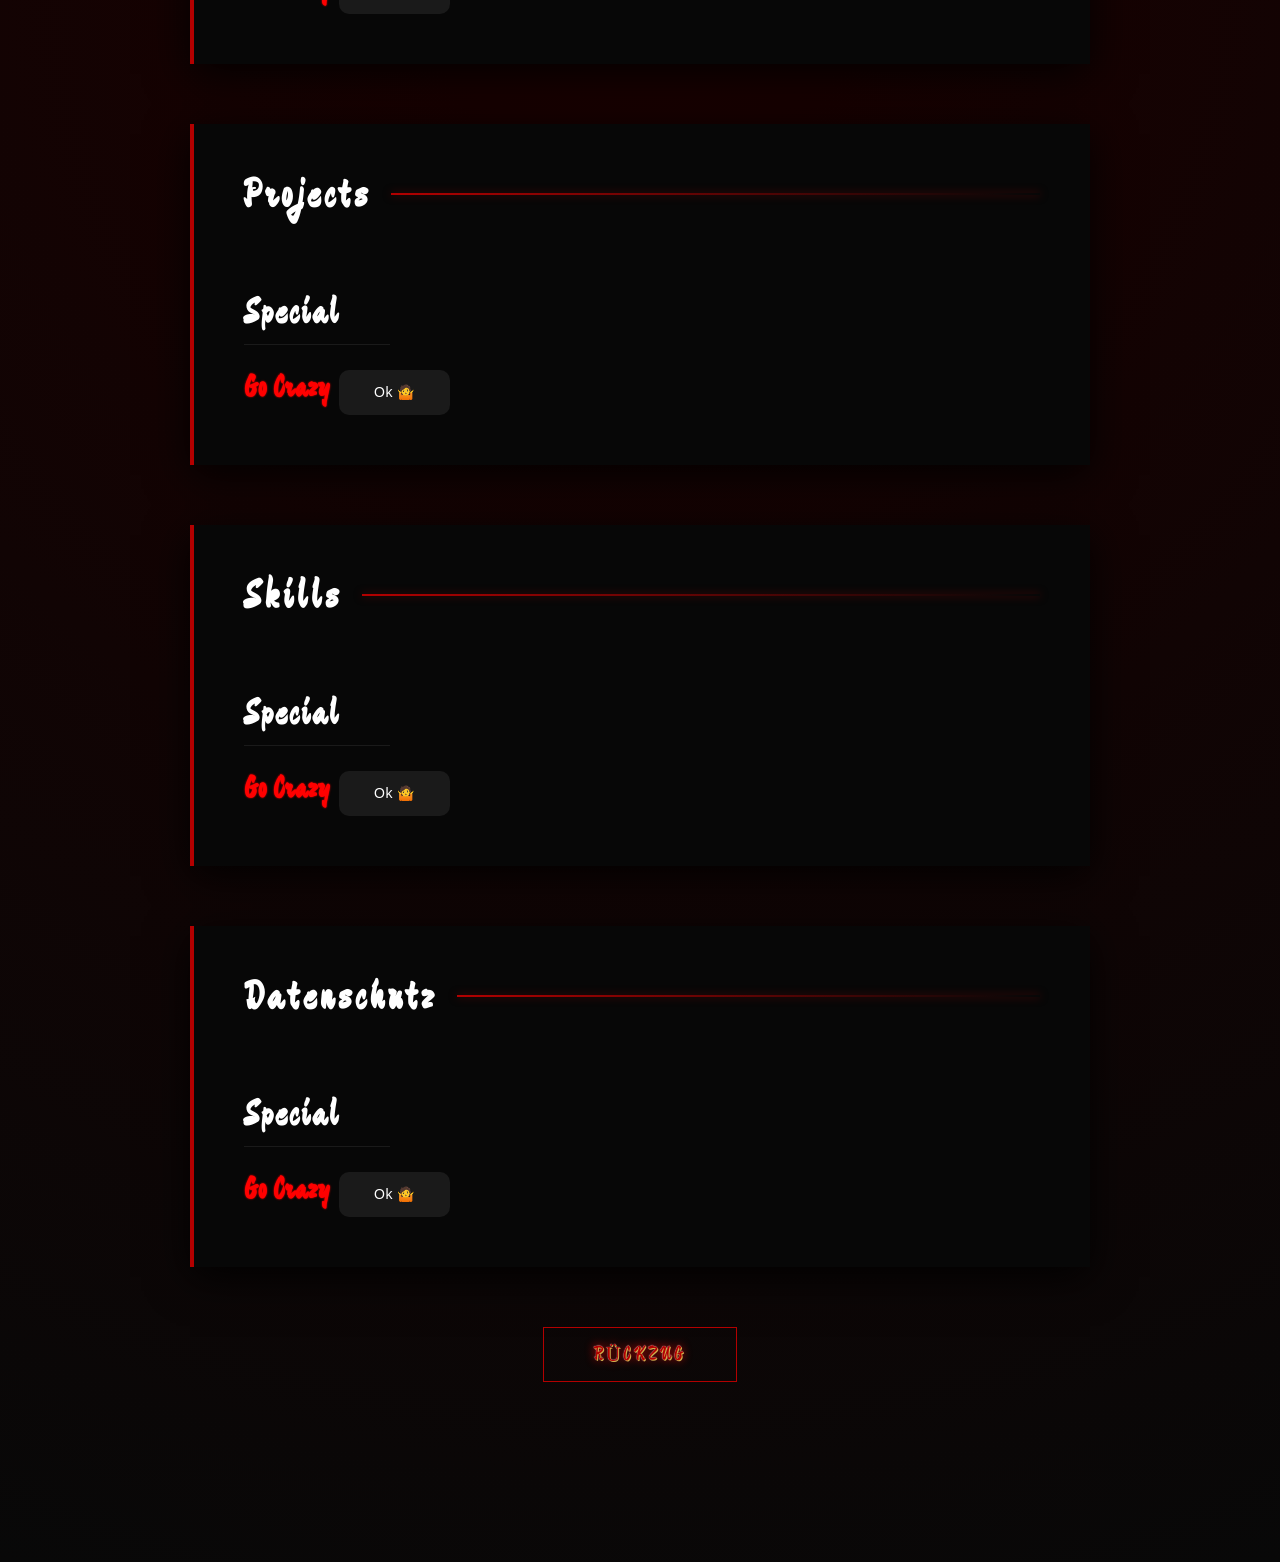
<file: settings.html>
<!doctype html>
<html lang="de" onmouseenter="themePlay()" onmouseleave="themeFinish()">
  <head>
    <meta charset="UTF-8" />
    <meta name="viewport" content="width=device-width, initial-scale=1.0" />
    <link
      rel="stylesheet"
      href="https://fonts.googleapis.com/css2?family=Ma+Shan+Zheng&display=swap"
    />
    <link rel="stylesheet" href="style.css" />
    <link rel="stylesheet" href="data_settings.css" />
    <link
      rel="apple-touch-icon"
      sizes="180x180"
      href="Icons/Favicon/apple-touch-icon.png"
    />
    <link
      rel="icon"
      type="image/png"
      sizes="32x32"
      href="Icons/Favicon/favicon-32x32.png"
    />
    <link rel="icon" type="image/x-icon" href="Icons/Favicon/favicon.ico" />
    <title>サムライのポートフォリオ</title>
  </head>

  <body>
    <div class="scl-line"></div>
    <div class="body-bg"></div>
    <div id="msg-box"><span id="msg-box-txt"></span></div>

    <header>
      <div class="hdr-bg">枢</div>
      <div class="hdr-name">
        <h1>KODEX</h1>
        <span class="hdr-txt">Einstellungen</span>
      </div>
    </header>

    <main>
      <div class="main-zone" id="settings" onmouseenter="skillsPlay()">
        <div class="main-name">
          <h2 class="stn-h2">(Settings)</h2>
          <div class="main-line"></div>
        </div>

        <div class="main-txt">
          <h3 class="stn-h3">Special</h3>
          <div class="main-txt-crt">
            <h4>Go Crazy</h4>
            <div class="main-chs">
              <span class="main-chs-crt" id="settings-ok-1">Ok 🤷</span>
            </div>
          </div>
        </div>
      </div>

      <div class="main-zone" id="index" onmouseenter="skillsPlay()">
        <div class="main-name">
          <h2 class="stn-h2">Startsite</h2>
          <div class="main-line"></div>
        </div>

        <div class="main-txt">
          <h3 class="stn-h3">Special</h3>
          <div class="main-txt-crt">
            <h4>Go Crazy</h4>
            <div class="main-chs">
              <span class="main-chs-crt" id="settings-ok-2">Ok 🤷</span>
            </div>
          </div>
        </div>
      </div>

      <div class="main-zone" id="about_me" onmouseenter="skillsPlay()">
        <div class="main-name">
          <h2 class="stn-h2">About Me</h2>
          <div class="main-line"></div>
        </div>

        <div class="main-txt">
          <h3 class="stn-h3">Header</h3>
          <div class="main-txt-crt">
            <h4>Logo</h4>
            <div class="main-chs">
              <span class="main-chs-crt" id="me-logo-1">Langsam</span>
              <span class="main-chs-crt" id="me-logo-2">Schnell</span>
            </div>
          </div>
          <h3 class="stn-h3">Special</h3>
          <div class="main-txt-crt">
            <h4>Go Crazy</h4>
            <div class="main-chs">
              <span class="main-chs-crt" id="settings-ok-3">Ok 🤷</span>
            </div>
          </div>
        </div>
      </div>

      <div class="main-zone" id="projects" onmouseenter="skillsPlay()">
        <div class="main-name">
          <h2 class="stn-h2">Projects</h2>
          <div class="main-line"></div>
        </div>

        <div class="main-txt">
          <h3 class="stn-h3">Special</h3>
          <div class="main-txt-crt">
            <h4>Go Crazy</h4>
            <div class="main-chs">
              <span class="main-chs-crt" id="settings-ok-4">Ok 🤷</span>
            </div>
          </div>
        </div>
      </div>

      <div class="main-zone" id="skills" onmouseenter="skillsPlay()">
        <div class="main-name">
          <h2 class="stn-h2">Skills</h2>
          <div class="main-line"></div>
        </div>

        <div class="main-txt">
          <h3 class="stn-h3">Special</h3>
          <div class="main-txt-crt">
            <h4>Go Crazy</h4>
            <div class="main-chs">
              <span class="main-chs-crt" id="settings-ok-5">Ok 🤷</span>
            </div>
          </div>
        </div>
      </div>

      <div class="main-zone" id="data" onmouseenter="skillsPlay()">
        <div class="main-name">
          <h2 class="stn-h2">Datenschutz</h2>
          <div class="main-line"></div>
        </div>

        <div class="main-txt">
          <h3 class="stn-h3">Special</h3>
          <div class="main-txt-crt">
            <h4>Go Crazy</h4>
            <div class="main-chs">
              <span class="main-chs-crt" id="settings-ok-6">Ok 🤷</span>
            </div>
          </div>
        </div>
      </div>

      <div class="link">
        <span
          class="exit"
          id="dataLink"
          onmouseenter="exitPlay()"
          onclick="backLink()"
          >RÜCKZUG</span
        >
      </div>
    </main>

    <script src="audio.js"></script>
    <script src="site.js" defer></script>
    <script src="settings.js"></script>
  </body>
</html>
</file>
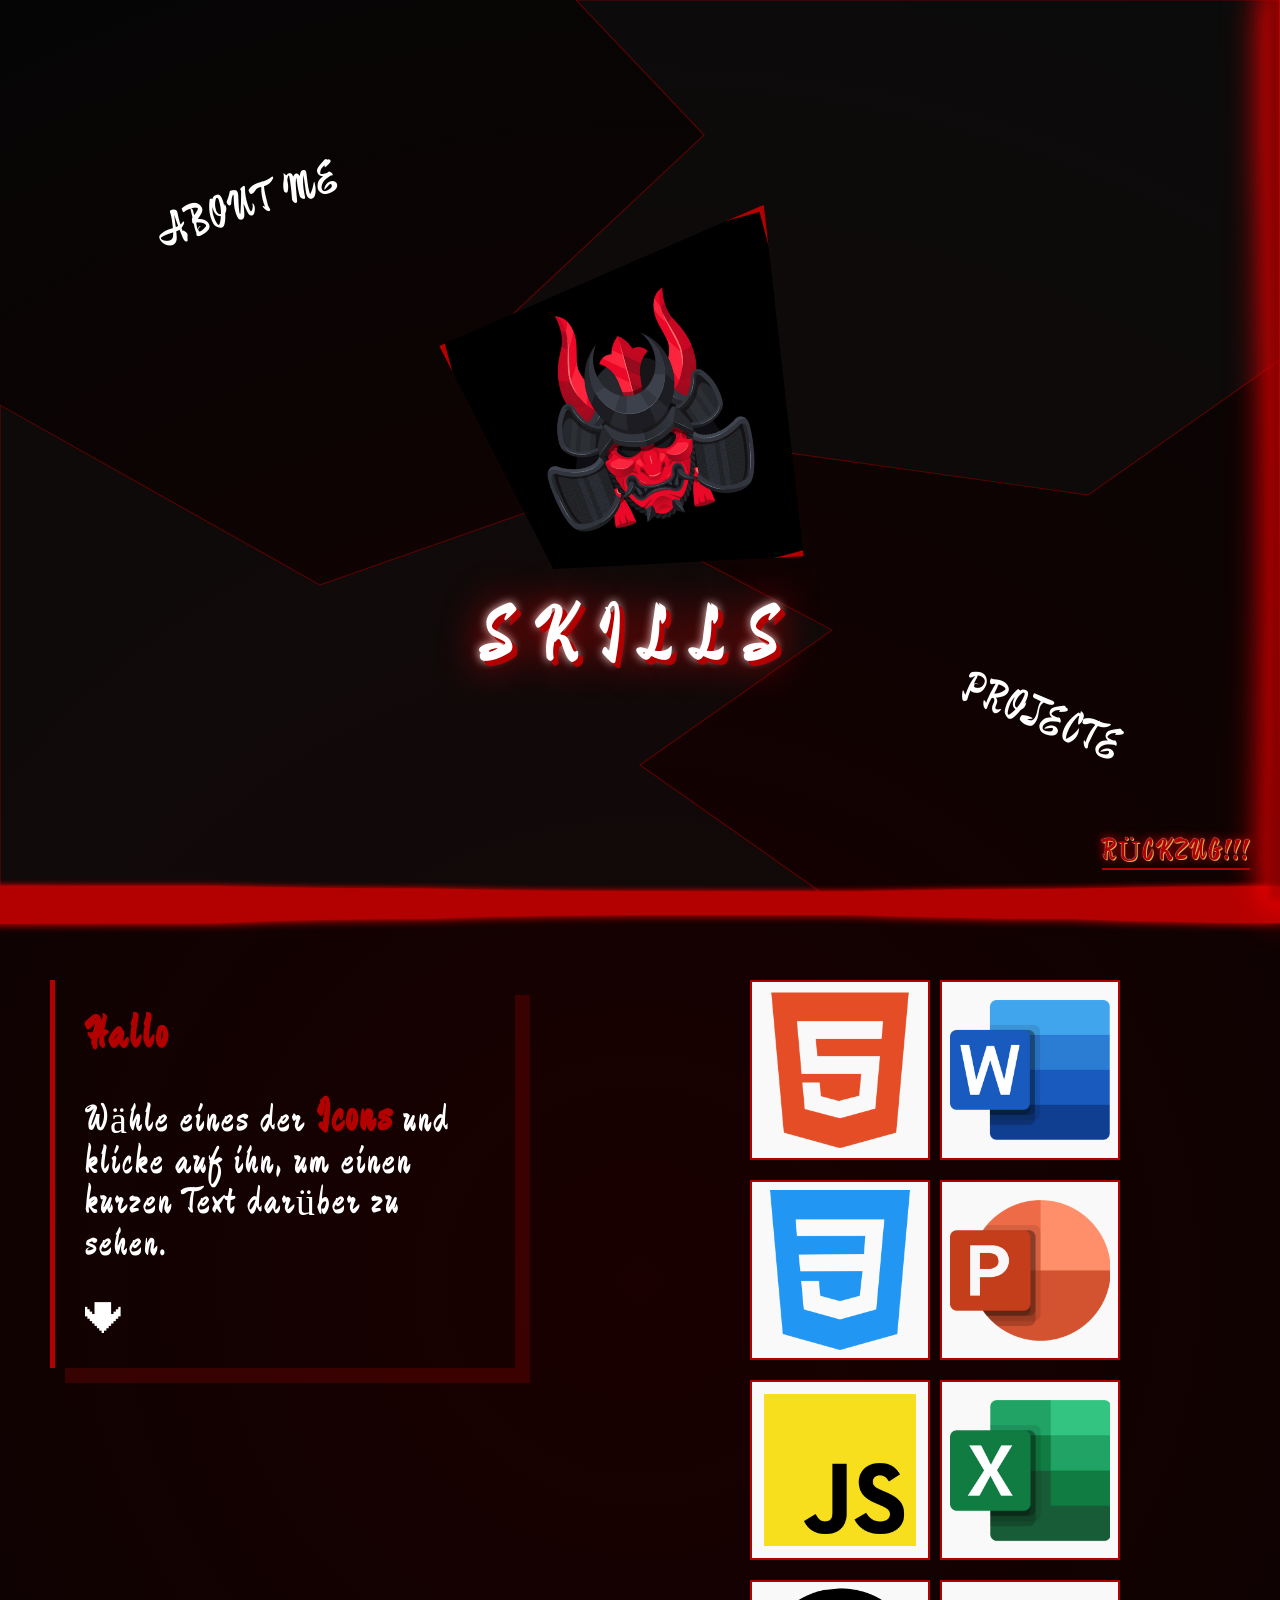
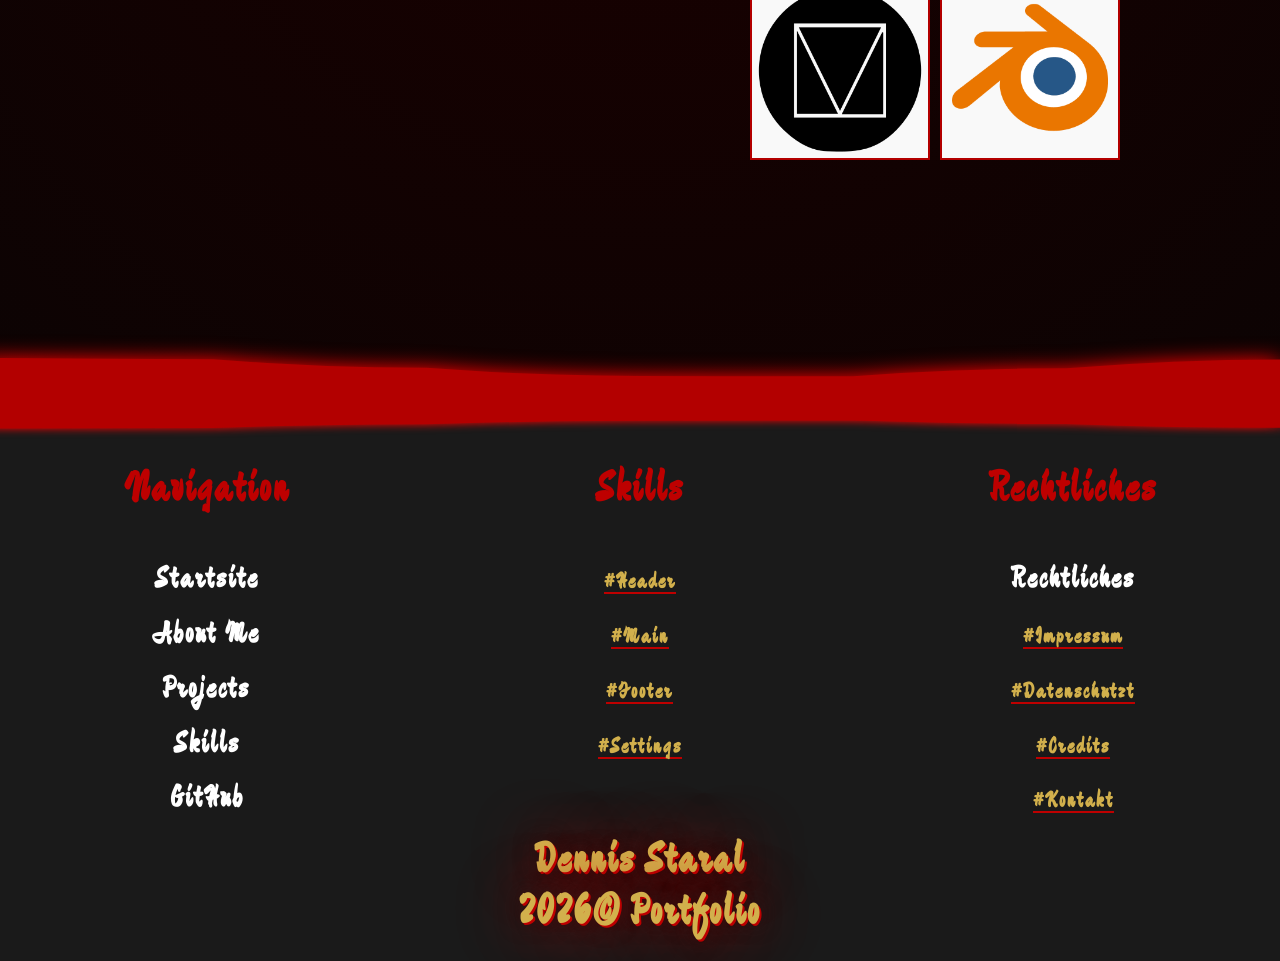
<file: skills.html>
<!doctype html>
<html lang="de" onmouseenter="themePlay()" onmouseleave="themeFinish()">
  <head>
    <meta charset="UTF-8" />
    <meta name="viewport" content="width=device-width, initial-scale=1.0" />
    <link
      href="https://fonts.googleapis.com/css2?family=Ma+Shan+Zheng&display=swap"
      rel="stylesheet"
    />
    <link rel="stylesheet" href="style.css" />
    <link rel="stylesheet" href="skills.css" />
    <link
      rel="apple-touch-icon"
      sizes="180x180"
      href="Icons/Favicon/apple-touch-icon.png"
    />
    <link
      rel="icon"
      type="image/png"
      sizes="32x32"
      href="Icons/Favicon/favicon-32x32.png"
    />
    <link rel="icon" type="image/x-icon" href="Icons/Favicon/favicon.ico" />
    <title>サムライのポートフォリオ</title>
  </head>

  <body>
    <div class="scl-line"></div>
    <div id="msg-box"><span id="msg-box-txt"></span></div>

    <header id="header">
      <svg viewBox="0 0 1000 1000" preserveAspectRatio="none">
        <path
          class="hdr-frg"
          d="M1000,0 L450,0 L550,150 L400,350 L600,500 L850,550 L1000,400 Z"
          onmouseenter="(glühenPlay(), (hoverPower = 9))"
          onmouseleave="(glühenFinish(), (hoverPower = 0))"
        ></path>
        <path
          class="hdr-frg"
          d="M0,1000 L650,1000 L500,850 L650,700 L450,550 L250,650 L0,450 Z"
          onmouseenter="(glühenPlay(), (hoverPower = 9))"
          onmouseleave="(glühenFinish(), (hoverPower = 0))"
        ></path>
      </svg>

      <nav class="hdr-nav">
        <div class="hdr-logo">
          <div class="hdr-img" id="skillsLogo">
            <img
              src="Icons/samurai-maske.png"
              alt="👹👹👹"
              onmouseenter="(logoSkillsPlay(), (hoverPower = 18))"
              onmouseleave="hoverPower = 0"
            />
          </div>
          <span class="hdr-name">SKILLS</span>
        </div>
        <span
          class="item about"
          onmouseenter="(exitPlay(), (hoverPower = 18))"
          onmouseleave="hoverPower = 0"
          onclick="linkPlayAboutMe()"
          >ABOUT ME</span
        >
        <span
          class="item projects"
          onmouseenter="(exitPlay(), (hoverPower = 18))"
          onmouseleave="hoverPower = 0"
          onclick="linkPlayProjects()"
          >PROJECTE</span
        >
      </nav>

      <div class="lava-edge top" style="top: 97.5%">
        <svg preserveAspectRatio="none" viewBox="0 0 1600 120">
          <path class="lava-path" d=""></path>
        </svg>
      </div>
      <div class="lava-edge top" style="transform: scaleY(-1); height: 40px">
        <svg preserveAspectRatio="none" viewBox="0 0 1600 120">
          <path class="lava-path" d=""></path>
        </svg>
      </div>
    </header>

    <main id="main">
      <div class="main-txt">
        <div class="txt" id="text0" style="opacity: 1; z-index: 6">
          <b>Hallo</b>
          <p id="text_open">
            Wähle eines der <b>Icons</b> und klicke auf ihn, um einen kurzen
            Text darüber zu sehen.
          </p>
          <span
            id="arrow_down"
            onmouseenter="hoverPower = 5"
            onmouseleave="hoverPower = 0"
            onclick="skillsPlay()"
            >🢃</span
          >
        </div>
        <div class="txt" id="text1">
          <b>HTML</b>
          <p>
            Das Konstrukt einer jeden Internetseite. HTML ist der Inhalt der
            Seite und liefert jegliche Elemente. Dafür ist HTML statisch und
            Unflexibel.
          </p>
        </div>
        <div class="txt" id="text2">
          <b>WORD</b>
          <p>
            Das Programm zum Texte schreiben. Lebensläufe verfassen und so
            weiter. Word ist ein kostenpflichtiges Programm von Microsoft, womit
            man alles mögliche Schreiben kann, was man will und wie man will.
            Dazu kann man verschiedenste Formen oder sogar Bilder und Videos
            einfügen und sie entsprechend anpassen.
          </p>
        </div>
        <div class="txt" id="text3">
          <b>CSS</b>
          <p>
            Die Anforderungen von HTML. CSS entscheidet, wie eine Seite Aussehen
            soll. HTML-Baut, CSS-Designt. CSS kann aber auch interaktiv sein und
            einfache Animationen abspielen, ist aber dafür bei der
            Interaktivität eingeschränkt.
          </p>
        </div>
        <div class="txt" id="text4">
          <b>POWERPOINT</b>
          <p>
            Das Vortrag Programm. Gerne mal wird gesagt, dass man eine
            PowerPoint machen soll, aber was ist das. PowerPoint ist ein
            Programm von Microsoft sowie Word und Excel und dient dazu meist
            Vorträge vorzubereiten, aber man kann auch z.B. ein Mockup machen,
            was wichtig in der Programmier-Branche ist.
          </p>
        </div>
        <div class="txt" id="text5">
          <b>JAVASCRIPT</b>
          <p>
            Das Leben in der Seite. Was bringt es eine Vollkommene Seite ohne
            Leben zu Kreieren. JavaScript ist schwieriger als HTML oder CSS,
            kann aber dafür jegliche Interaktionen durchführen, von
            Textveränderungen bis zum Wortwörtlichem Leben auf der Seite.
          </p>
        </div>
        <div class="txt" id="text6">
          <b>EXCLE</b>
          <p>
            Excel. Tabellen, Rechnen, Vergleichen, den PC für einen Arbeiten
            lassen. Das Programm von Microsoft, Excel. Excel wird oft in Büro
            Jobs verwendet, um z.B. Aufgaben auszurechnen und Aufträge einfacher
            auszuführen. Aber man kann auch andere Sachen mit Excel machen,
            besonders als Schüler ist Excel sehr gut geeignet,
            Inhaltsverzeichnisse zu machen oder derartiges.
          </p>
        </div>
        <div class="txt" id="text7">
          <b>MATERIAL DESIGN LITE</b>
          <p>
            Eine Einfache Internetseite worauf man verschiedenste Elemente für
            alle 3 Bereiche des Codens finden kann, HTML über CSS bis hin zu JS.
            Einfach nur ein kleiner Link und schon gehts los.
            <br />
            ... <br />
            Inzwischen wurde die Internetseite leider runtergenommen 😭 War gut
            für Einsteiger ... Eine Schweige Minute für MDL
          </p>
        </div>
        <div class="txt" id="text8">
          <b>BLENDER</b>
          <p>
            Ein Programm, was Gratis, aber vielfältig ist. Es braucht nur
            Kreativität, um gute 3D Modelle zu Modellieren, von Winzigen
            Ameisen-Modelle bis hin zu Unvorstellbaren Objekten, man braucht nur
            den richtigen 3D Drucker 😁
          </p>
        </div>
      </div>

      <div class="main-slot">
        <img
          class="slot"
          id="slot1"
          src="Icons/html_iconscout(icon-mafia).png"
          alt="HTML"
          onmouseenter="hoverPower = 5"
          onmouseleave="hoverPower = 0"
          onclick="skillsPlay()"
        />
        <img
          class="slot"
          id="slot2"
          src="Icons/word_iconscout(maninderkaur).png"
          alt="Word"
          onmouseenter="hoverPower = 5"
          onmouseleave="hoverPower = 0"
          onclick="skillsPlay()"
        />
        <img
          class="slot"
          id="slot3"
          src="Icons/css_iconscout(pixel-icons).png"
          alt="CSS"
          onmouseenter="hoverPower = 5"
          onmouseleave="hoverPower = 0"
          onclick="skillsPlay()"
        />
        <img
          class="slot"
          id="slot4"
          src="Icons/ppt_iconscout(maninderkaur).png"
          alt="PPT"
          onmouseenter="hoverPower = 5"
          onmouseleave="hoverPower = 0"
          onclick="skillsPlay()"
        />
        <img
          class="slot"
          id="slot5"
          src="Icons/js_iconscout(icon-mafia).png"
          alt="JS"
          onmouseenter="hoverPower = 5"
          onmouseleave="hoverPower = 0"
          onclick="skillsPlay()"
        />
        <img
          class="slot"
          id="slot6"
          src="Icons/excel_iconscout(maninderkaur).png"
          alt="Excel"
          onmouseenter="hoverPower = 5"
          onmouseleave="hoverPower = 0"
          onclick="skillsPlay()"
        />
        <img
          class="slot"
          id="slot7"
          src="Icons/mdl_webfonts.png"
          alt="MDL"
          onmouseenter="hoverPower = 5"
          onmouseleave="hoverPower = 0"
          onclick="skillsPlay()"
        />
        <img
          class="slot"
          id="slot8"
          src="Icons/blender_icon8.png"
          alt="Blender"
          onmouseenter="hoverPower = 5"
          onmouseleave="hoverPower = 0"
          onclick="skillsPlay()"
        />
      </div>
    </main>

    <div class="lava-scroll">
      <svg
        preserveAspectRatio="none"
        viewBox="0 0 120 1600"
        style="height: 100%; width: 100%"
      >
        <path id="lava-path-scroll" class="lava-path" d=""></path>
      </svg>
    </div>

    <span
      class="exit"
      onmouseenter="(exitPlay(), (hoverPower = 18))"
      onmouseleave="hoverPower = 0"
      onclick="(linkPlayIndex(), localStorage.removeItem('lastSite'))"
      >RÜCKZUG!!!</span
    >

    <footer id="footer">
      <div class="lava-edge bottom" style="height: 80px">
        <svg preserveAspectRatio="none" viewBox="0 0 1600 120">
          <path class="lava-path" d=""></path>
        </svg>
      </div>
      <div class="lava-edge bottom" style="transform: scaleY(-1); bottom: 95%">
        <svg preserveAspectRatio="none" viewBox="0 0 1600 120">
          <path class="lava-path" d=""></path>
        </svg>
      </div>

      <nav class="ftr-nav">
        <div>
          <h1>Navigation</h1>

          <h2>
            <span
              class="ftr-link"
              onmouseenter="hoverPower = 5"
              onmouseleave="hoverPower = 0"
              onclick="
                ((window.location.href = 'index.html'),
                  localStorage.removeItem('lastSite'))
              "
            >
              Startsite
            </span>
          </h2>
          <h2>
            <span
              class="ftr-link"
              onmouseenter="hoverPower = 5"
              onmouseleave="hoverPower = 0"
              onclick="window.location.href = 'about_me.html'"
            >
              About Me
            </span>
          </h2>
          <h2>
            <span
              class="ftr-link"
              onmouseenter="hoverPower = 5"
              onmouseleave="hoverPower = 0"
              onclick="window.location.href = 'projects.html'"
            >
              Projects
            </span>
          </h2>
          <h2>
            <span
              class="ftr-link"
              onmouseenter="hoverPower = 5"
              onmouseleave="hoverPower = 0"
              onclick="window.location.href = 'skills.html'"
            >
              Skills
            </span>
          </h2>
          <h2>
            <span
              class="ftr-link"
              onmouseenter="hoverPower = 5"
              onmouseleave="hoverPower = 0"
              onclick="window.open('https://github.com/Lucane485', '_blank')"
            >
              GitHub
            </span>
          </h2>
        </div>
        <div>
          <h1>Skills</h1>

          <h2>
            <span
              class="ftr-link data-li"
              onmouseenter="hoverPower = 5"
              onmouseleave="hoverPower = 0"
              onclick="window.location.href = 'skills.html#header'"
            >
              #Header
            </span>
          </h2>
          <h2>
            <span
              class="ftr-link data-li"
              onmouseenter="hoverPower = 5"
              onmouseleave="hoverPower = 0"
              onclick="window.location.href = 'skills.html#main'"
            >
              #Main
            </span>
          </h2>
          <h2>
            <span
              class="ftr-link data-li"
              onmouseenter="hoverPower = 5"
              onmouseleave="hoverPower = 0"
              onclick="window.location.href = 'skills.html#footer'"
            >
              #Footer
            </span>
          </h2>
          <h2>
            <span
              class="ftr-link data-li"
              onmouseenter="hoverPower = 5"
              onmouseleave="hoverPower = 0"
              onclick="window.location.href = 'settings.html#skills'"
            >
              #Settings
            </span>
          </h2>

          <div class="ftr-name">
            <h3>Dennis Staral</h3>
            <h3>2026© Portfolio</h3>
          </div>
        </div>
        <div>
          <h1>Rechtliches</h1>

          <h2>
            <span
              class="ftr-link"
              onmouseenter="hoverPower = 5"
              onmouseleave="hoverPower = 0"
              onclick="window.location.href = 'data.html'"
            >
              Rechtliches
            </span>
          </h2>
          <h2>
            <span
              class="ftr-link data-li"
              onmouseenter="hoverPower = 5"
              onmouseleave="hoverPower = 0"
              onclick="window.location.href = 'data.html#impressum'"
            >
              #Impressum
            </span>
          </h2>
          <h2>
            <span
              class="ftr-link data-li"
              onmouseenter="hoverPower = 5"
              onmouseleave="hoverPower = 0"
              onclick="window.location.href = 'data.html#data'"
            >
              #Datenschutzt
            </span>
          </h2>
          <h2>
            <span
              class="ftr-link data-li"
              onmouseenter="hoverPower = 5"
              onmouseleave="hoverPower = 0"
              onclick="window.location.href = 'data.html#credits'"
            >
              #Credits
            </span>
          </h2>
          <h2>
            <span
              class="ftr-link data-li"
              onmouseenter="hoverPower = 5"
              onmouseleave="hoverPower = 0"
              onclick="window.location.href = 'data.html#kontakt'"
            >
              #Kontakt
            </span>
          </h2>
        </div>
      </nav>
    </footer>

    <script src="audio.js" defer></script>
    <script src="site.js" defer></script>
    <script src="skills.js" defer></script>
  </body>
</html>
</file>
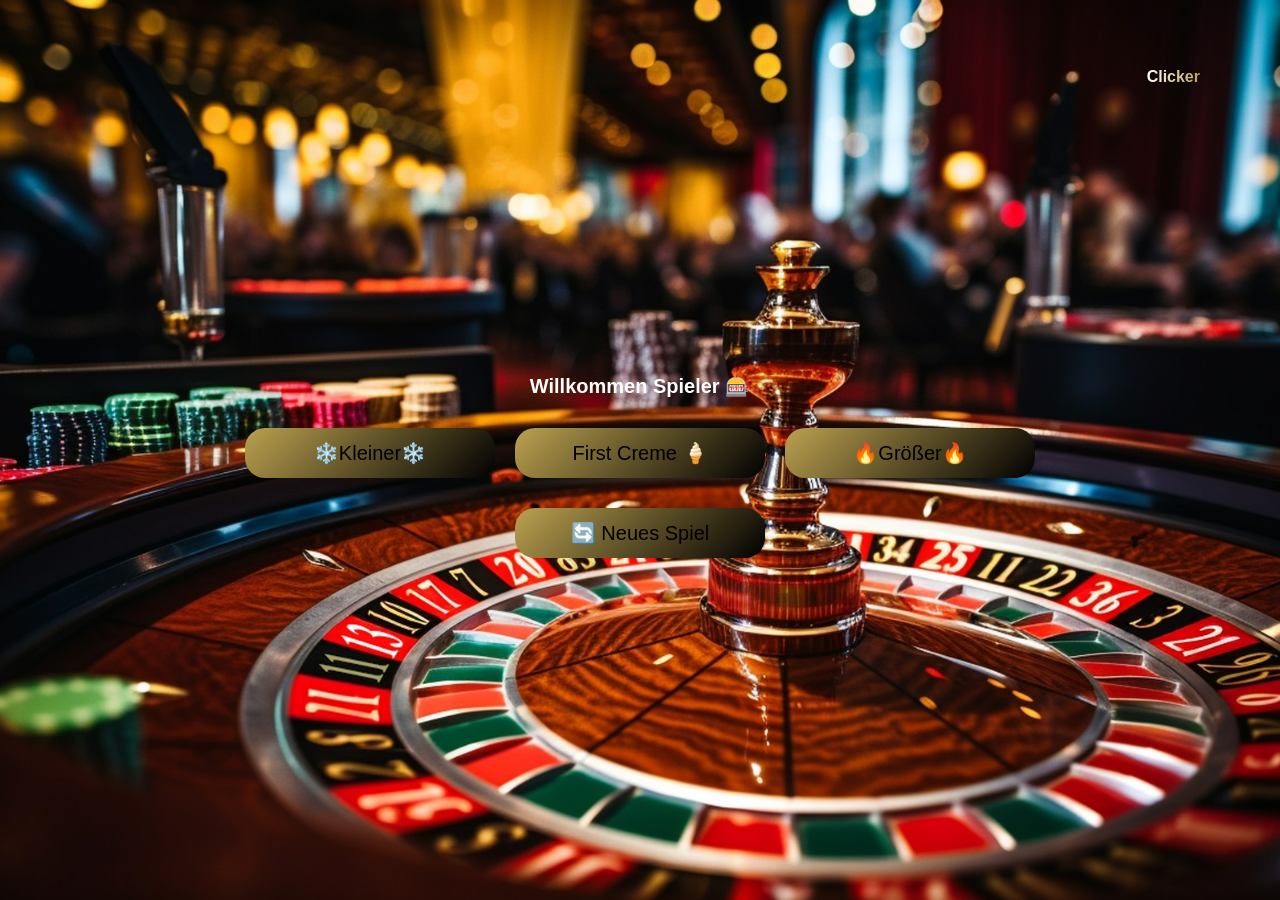
<file: Projekte/Glückspiele 🤑🤑🤑/Casino.html>
<!doctype html>
<html lang="en">
  <head>
    <meta charset="UTF-8" />
    <meta name="viewport" content="width=device-width, initial-scale=1.0" />
    <link rel="stylesheet" href="style_Casino.css" />
    <title>Das Ultimative Casino</title>
  </head>

  <body>
    <!-- header -->
    <header>
      <!-- Überschrift -->
      <h1 class="logo">Das Ultimative Casino</h1>

      <!-- nav / span -->
      <nav>
        <span onclick="location = 'Clicker.html'">Clicker</span>
      </nav>
    </header>

    <!-- Layer -->
    <div class="stand">
      <!-- Ergebnis -->
      <p id="ergebnis">Zu Klein ❄️</p>

      <!-- button -->
      <div class="button">
        <button id="klein">❄️Kleiner❄️</button>
        <button id="perfekt">First Creme 🍦</button>
        <button id="groß">🔥Größer🔥</button>
      </div>

      <button class="button-restart" id="reset">🔄 Neues Spiel</button>
    </div>

    <!-- Script -->
    <script>
      // -------------------------------------------
      // Variablen (let)
      // -------------------------------------------
      let min = 0;
      let max = 15000;
      let guess = 0;
      let attempts = 0;

      // -------------------------------------------
      // getElement (const)
      // -------------------------------------------
      const kleinBox = document.getElementById("klein");
      const großBox = document.getElementById("groß");
      const perfektBox = document.getElementById("perfekt");
      const ergebnisText = document.getElementById("ergebnis");
      const resetLink = document.getElementById("reset");

      // -------------------------------------------
      // Neue Vermutung berechnen
      // -------------------------------------------
      function neueVermutung() {
        // ERROR
        if (min > max) {
          ergebnisText.textContent = "Error 404 - not found ❌";

          // Weiterleitung (1.8sec)
          setTimeout(() => {
            location.href = "Clicker.html";
          }, 1800);

          return;
        }

        // Vermutung(Mathe)
        guess = Math.floor((min + max) / 2);
        ergebnisText.textContent = "Lass mich Raten: " + guess + "?";
      }

      // -------------------------------------------
      // Spiel starten
      // -------------------------------------------
      function startGame() {
        // Einstellungen (Anfang)
        min = 0;
        max = 15000;
        attempts = 0;

        // Willkommensnachricht anzeigen
        ergebnisText.textContent = "Willkommen Spieler 🎰";

        // erste Vermutung (1.8sec)
        setTimeout(() => {
          neueVermutung();
        }, 1800);
      }

      // -------------------------------------------
      // Event Listener – Buttons
      // -------------------------------------------
      kleinBox.addEventListener("click", () => {
        max = guess - 1;
        attempts++;
        neueVermutung();
      });

      großBox.addEventListener("click", () => {
        min = guess + 1;
        attempts++;
        neueVermutung();
      });

      perfektBox.addEventListener("click", () => {
        ergebnisText.textContent =
          "🥳 Geschafft in " + attempts + " Versuchen! 🥂";

        // Neustart (3.0sec)
        setTimeout(startGame, 3000);
      });

      // RESET — richtig verzögert
      resetLink.addEventListener("click", () => {
        ergebnisText.textContent = "Game is restarting 🔄";

        // Übertragung (3.0sec)
        setTimeout(startGame, 3000);
      });

      // -------------------------------------------
      // Spiel Laden (sofort Start)
      // -------------------------------------------
      startGame();
    </script>
  </body>
</html>
</file>
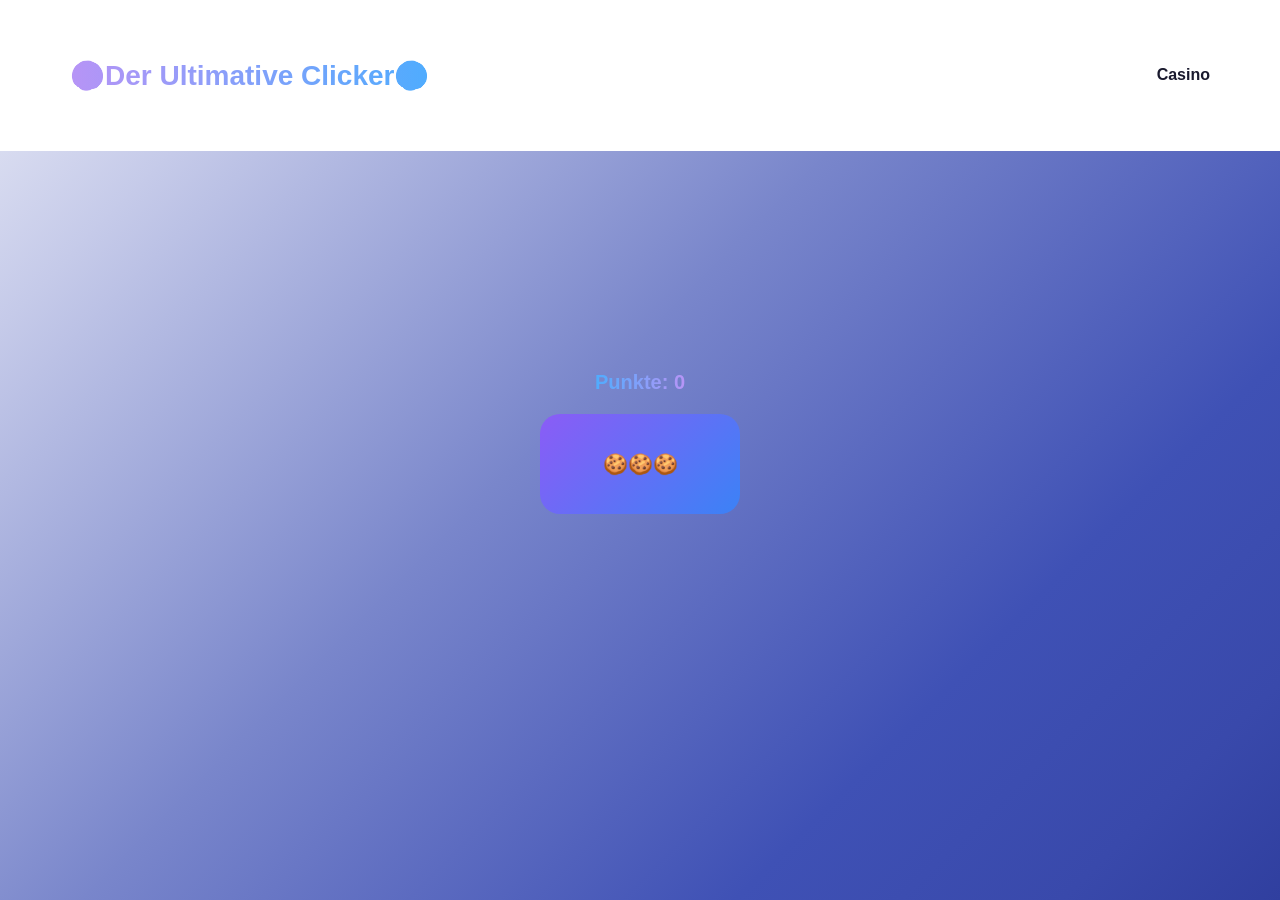
<file: Projekte/Glückspiele 🤑🤑🤑/Clicker.html>
<!doctype html>
<html lang="en">
  <head>
    <meta charset="UTF-8" />
    <meta name="viewport" content="width=device-width, initial-scale=1.0" />
    <link rel="stylesheet" href="style_Clicker.css" />
    <title>Der Ultimative Clicker</title>
  </head>

  <body>
    <!-- header -->
    <header>
      <!-- Überschrift -->
      <h1 class="logo">🍪Der Ultimative Clicker🍪</h1>

      <!-- nav / span -->
      <nav>
        <span onclick="location = 'Casino.html'">Casino</span>
      </nav>
    </header>

    <!-- Layer (Ergebnis / button) -->
    <div class="stand">
      <p>Punkte: <span id="punkte">0</span></p>
      <button class="button-light" id="button">🍪🍪🍪</button>
    </div>

    <!-- script -->
    <script>
      // let
      let punktestand = 0; // Punkte Start

      // getElement
      document.getElementById("punkte"); // Element: punkte

      // EventListener
      document.getElementById("button").addEventListener("click", function () {
        punktestand++; // Punkt hinzufügen
        punkte.innerText = punktestand; // Ergebnis
      });
    </script>
  </body>
</html>
</file>
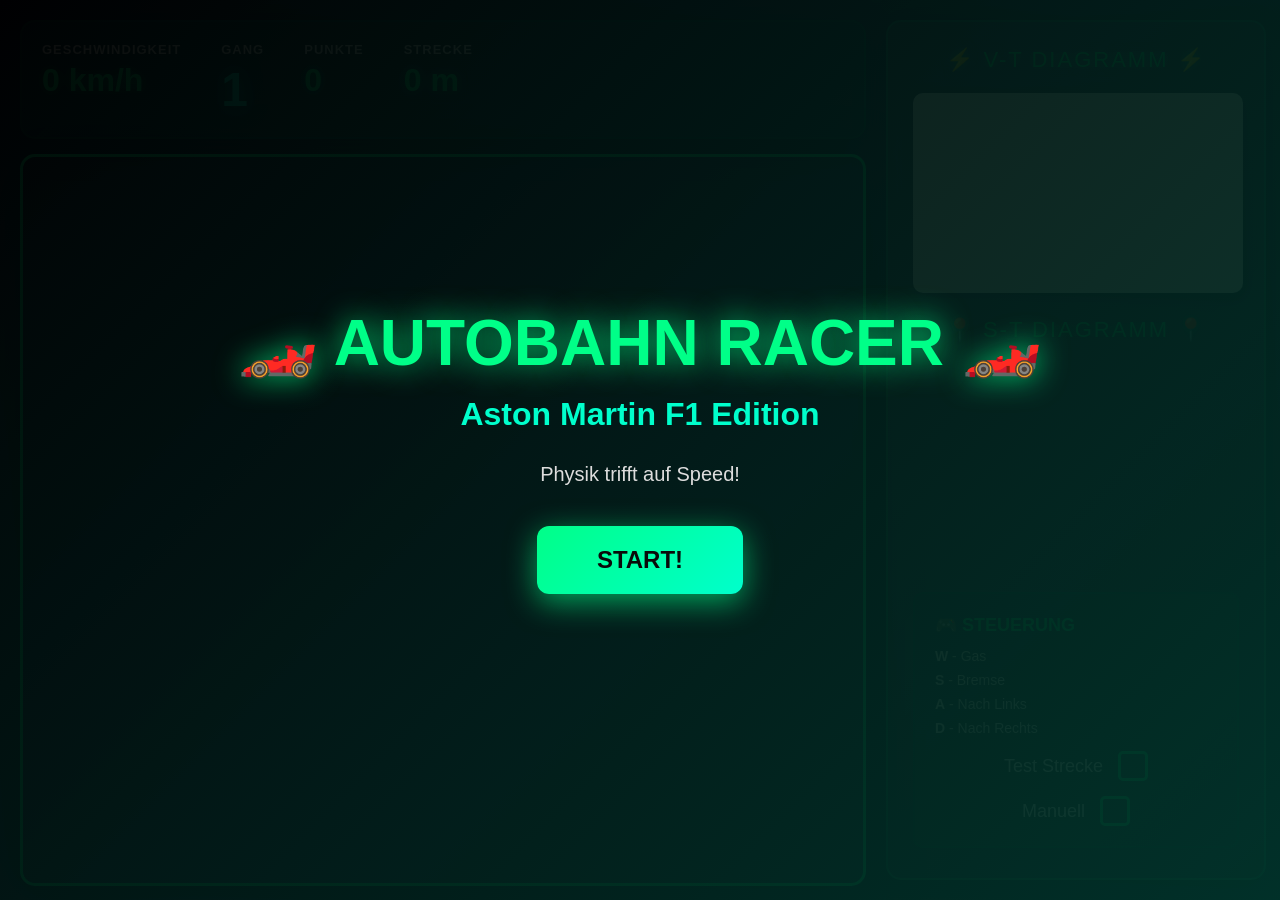
<file: Projekte/Race World/raceworld.html>
<!DOCTYPE html>
<html lang="de">
<head>
    <meta charset="UTF-8">
    <meta name="viewport" content="width=device-width, initial-scale=1.0">
    <title>Autobahn Racer - Aston Martin F1</title>
    <style>
        * {
            margin: 0;
            padding: 0;
            box-sizing: border-box;
        }

        body {
            font-family: 'Segoe UI', Tahoma, Geneva, Verdana, sans-serif;
            background: linear-gradient(135deg, #0f0c29, #302b63, #24243e);
            color: white;
            overflow: hidden;
        }

        .container {
            display: flex;
            height: 100vh;
            gap: 20px;
            padding: 20px;
        }

        .game-section {
            flex: 1;
            display: flex;
            flex-direction: column;
            gap: 15px;
        }

        .stats {
            background: linear-gradient(135deg, rgba(0, 111, 98, 0.25), rgba(0, 90, 80, 0.15));
            padding: 20px;
            border-radius: 15px;
            display: flex;
            gap: 40px;
            font-size: 18px;
            font-weight: bold;
            box-shadow: 0 8px 32px rgba(0, 0, 0, 0.3);
            border: 2px solid rgba(0, 111, 98, 0.4);
        }

        .stat-item {
            display: flex;
            flex-direction: column;
            gap: 5px;
        }

        .stat-label {
            font-size: 13px;
            color: #ddd;
            text-transform: uppercase;
            letter-spacing: 1px;
        }

        .stat-value {
            font-size: 32px;
            color: #00ff88;
            text-shadow: 0 0 10px rgba(0, 255, 136, 0.6);
            font-weight: 900;
        }

        .gear-display {
            font-size: 48px !important;
            color: #00ffcc;
            text-shadow: 0 0 20px rgba(0, 255, 204, 0.8);
        }

        #gameCanvas {
            border: 3px solid #00ff88;
            border-radius: 15px;
            flex: 1;
            box-shadow: 0 10px 50px rgba(0, 0, 0, 0.5);
        }

        .diagram-section {
            width: 380px;
            background: linear-gradient(135deg, rgba(255, 255, 255, 0.1), rgba(255, 255, 255, 0.05));
            border-radius: 15px;
            padding: 25px;
            box-shadow: 0 8px 32px rgba(0, 0, 0, 0.3);
            border: 2px solid rgba(0, 255, 136, 0.3);
        }

        .diagram-title {
            font-size: 22px;
            margin-bottom: 20px;
            color: #00ff88;
            text-align: center;
            text-transform: uppercase;
            letter-spacing: 2px;
            text-shadow: 0 0 10px rgba(0, 255, 136, 0.5);
        }

        #speedChart {
            background: linear-gradient(135deg, #ffffff, #f0f0f0);
            border-radius: 10px;
            box-shadow: 0 4px 15px rgba(0, 0, 0, 0.2);
        }

        #speedChart {
            background: linear-gradient(135deg, #ffffff, #f0f0f0);
            border-radius: 10px;
            box-shadow: 0 4px 15px rgba(0, 0, 0, 0.2);
        }

        .controls-info {
            margin-top: 25px;
            padding: 20px;
            background: linear-gradient(135deg, rgba(0, 111, 98, 0.2), rgba(0, 90, 80, 0.1));
            border-radius: 10px;
            font-size: 14px;
            border: 2px solid rgba(0, 111, 98, 0.3);
        }

        .controls-info h3 {
            color: #00ff88;
            margin-bottom: 12px;
            font-size: 18px;
            text-transform: uppercase;
        }

        .controls-info p {
            margin: 8px 0;
            color: #eee;
        }

        .game-over {
            display: none;
            position: fixed;
            top: 50%;
            left: 50%;
            transform: translate(-50%, -50%);
            background: linear-gradient(135deg, rgba(0, 0, 0, 0.98), rgba(20, 20, 40, 0.98));
            padding: 50px;
            border-radius: 20px;
            border: 4px solid #00ff88;
            text-align: center;
            z-index: 1000;
            box-shadow: 0 20px 60px rgba(0, 0, 0, 0.8);
        }

        .game-over h2 {
            color: #00ff88;
            font-size: 48px;
            margin-bottom: 25px;
            text-shadow: 0 0 20px rgba(0, 255, 136, 0.8);
        }

        .game-over button {
            background: linear-gradient(135deg, #00ff88, #00ffcc);
            color: #0a0a0a;
            border: none;
            padding: 18px 50px;
            font-size: 20px;
            border-radius: 10px;
            cursor: pointer;
            font-weight: bold;
            margin-top: 25px;
            box-shadow: 0 5px 20px rgba(0, 255, 136, 0.5);
            transition: all 0.3s;
        }

        .game-over button:hover {
            background: linear-gradient(135deg, #00ffcc, #00ff88);
            transform: scale(1.08);
        }

        .start-screen {
            position: fixed;
            top: 0;
            left: 0;
            width: 100%;
            height: 100%;
            background: linear-gradient(135deg, rgba(0, 0, 0, 0.95), rgba(0, 50, 40, 0.95));
            display: flex;
            align-items: center;
            justify-content: center;
            z-index: 2000;
        }

        .start-content {
            text-align: center;
            animation: fadeIn 1s;
        }

        .start-content h1 {
            font-size: 64px;
            color: #00ff88;
            margin-bottom: 15px;
            text-shadow: 0 0 30px rgba(0, 255, 136, 0.8);
        }

        .start-content h2 {
            font-size: 32px;
            color: #00ffcc;
            margin-bottom: 30px;
        }

        .start-content button {
            background: linear-gradient(135deg, #00ff88, #00ffcc);
            color: #0a0a0a;
            border: none;
            padding: 20px 60px;
            font-size: 24px;
            border-radius: 12px;
            cursor: pointer;
            font-weight: bold;
            box-shadow: 0 8px 30px rgba(0, 255, 136, 0.6);
            transition: all 0.3s;
        }

        .start-content button:hover {
            transform: scale(1.1);
        }

        .manual-toggle {
            margin-top: 30px;
            display: flex;
            align-items: center;
            justify-content: center;
            gap: 15px;
            font-size: 18px;
        }

        .checkbox-container {
            width: 30px;
            height: 30px;
            border: 3px solid #00ff88;
            border-radius: 5px;
            display: flex;
            align-items: center;
            justify-content: center;
            cursor: pointer;
            transition: all 0.3s;
        }

        .checkbox-container:hover {
            background: rgba(0, 255, 136, 0.1);
        }

        .checkbox-container.checked {
            background: #00ff88;
        }

        .checkmark {
            display: none;
            color: #0a0a0a;
            font-size: 24px;
            font-weight: bold;
        }

        .checkbox-container.checked .checkmark {
            display: block;
        }

        @keyframes fadeIn {
            from { opacity: 0; }
            to { opacity: 1; }
        }
    </style>
</head>
<body>
    <div class="start-screen" id="startScreen">
        <div class="start-content">
            <h1>🏎️ AUTOBAHN RACER 🏎️</h1>
            <h2>Aston Martin F1 Edition</h2>
            <p style="font-size: 20px; margin-bottom: 40px; color: #ddd;">Physik trifft auf Speed!</p>
            <button onclick="startGame()">START!</button>
        </div>
    </div>

    <div class="container">
        <div class="game-section">
            <div class="stats">
                <div class="stat-item">
                    <div class="stat-label">Geschwindigkeit</div>
                    <div class="stat-value"><span id="speed">0</span> km/h</div>
                </div>
                <div class="stat-item">
                    <div class="stat-label">Gang</div>
                    <div class="stat-value gear-display" id="gear">1</div>
                </div>
                <div class="stat-item">
                    <div class="stat-label">Punkte</div>
                    <div class="stat-value" id="score">0</div>
                </div>
                <div class="stat-item">
                    <div class="stat-label">Strecke</div>
                    <div class="stat-value"><span id="distance">0</span> m</div>
                </div>
            </div>
            <canvas id="gameCanvas"></canvas>
        </div>
        
        <div class="diagram-section">
            <div class="diagram-title">⚡ v-t Diagramm ⚡</div>
            <canvas id="speedChart" width="330" height="200"></canvas>
            
            <div class="diagram-title" style="margin-top: 20px;">📍 s-t Diagramm 📍</div>
            <canvas id="distanceChart" width="330" height="200"></canvas>
            
            <div class="controls-info">
                <h3>🎮 Steuerung</h3>
                <p><strong>W</strong> - Gas</p>
                <p><strong>S</strong> - Bremse</p>
                <p><strong>A</strong> - Nach Links</p>
                <p><strong>D</strong> - Nach Rechts</p>
                <div class="manual-toggle" style="margin-top: 15px;">
                    <span>Test Strecke</span>
                    <div class="checkbox-container" id="testCheckbox" onclick="toggleTestMode()">
                        <span class="checkmark">✓</span>
                    </div>
                </div>
                <div class="manual-toggle" style="margin-top: 15px;">
                    <span>Manuell</span>
                    <div class="checkbox-container" id="manualCheckbox" onclick="toggleManual()">
                        <span class="checkmark">✓</span>
                    </div>
                </div>
                <p id="manualControls" style="display: none; margin-top: 10px;"><strong>↑ / Leertaste</strong> - Hoch<br><strong>↓ / Shift</strong> - Runter</p>
            </div>
        </div>
    </div>

    <div class="game-over" id="gameOver">
        <h2>💥 CRASH! 💥</h2>
        <p style="font-size: 28px; margin: 15px 0; color: #00ff88;">Punkte: <span id="finalScore">0</span></p>
        <p style="font-size: 20px; color: #aaa;">Strecke: <span id="finalDistance">0</span> m</p>
        <button onclick="restartGame()">🔄 NOCHMAL!</button>
    </div>

    <script>
        const canvas = document.getElementById('gameCanvas');
        const ctx = canvas.getContext('2d');
        const chartCanvas = document.getElementById('speedChart');
        const chartCtx = chartCanvas.getContext('2d');
        const distanceChartCanvas = document.getElementById('distanceChart');
        const distanceChartCtx = distanceChartCanvas.getContext('2d');

        canvas.width = canvas.offsetWidth;
        canvas.height = canvas.offsetHeight;

        const keys = {};
        let gameRunning = false;
        let onRamp = true;
        let score = 0;
        let time = 0;
        let speedData = [];
        let distanceData = [];
        let timeData = [];
        let manualShifting = false;
        let testMode = false;
        const maxDataPoints = 100;
        const gearRatios = [0, 40, 85, 115, 160, 200, 245, 285, 320];
        const gearNames = ['N', '1', '2', '3', '4', '5', '6', '7', '8'];

        const player = {
            x: 0, y: canvas.height - 150, width: 45, height: 135,
            speed: 0, gear: 1, maxSpeed: 320,
            baseAcceleration: 1, deceleration: 3.5, friction: 0.07,
            lane: 0, distance: 0, shifting: false, shiftDelay: 0
        };

        const rampLanes = [canvas.width * 0.565];
        const mainLanes = [canvas.width * 0.265, canvas.width * 0.365, canvas.width * 0.465, canvas.width * 0.565];
        const traffic = [];
        const trees = [];
        let roadOffset = 0, environmentOffset = 0, lastSpawnTime = 0, rampProgress = 0;

        document.addEventListener('keydown', e => {
            keys[e.key.toLowerCase()] = true;
            if ((e.key === 'ArrowUp' || e.key === ' ') && gameRunning && !onRamp && manualShifting) {
                e.preventDefault();
                shiftUp();
            }
            if ((e.key === 'ArrowDown' || e.key === 'Shift') && gameRunning && !onRamp && manualShifting) {
                e.preventDefault();
                shiftDown();
            }
        });
        document.addEventListener('keyup', e => keys[e.key.toLowerCase()] = false);

        function toggleManual() {
            manualShifting = !manualShifting;
            const checkbox = document.getElementById('manualCheckbox');
            const manualControls = document.getElementById('manualControls');
            if (manualShifting) {
                checkbox.classList.add('checked');
                manualControls.style.display = 'block';
            } else {
                checkbox.classList.remove('checked');
                manualControls.style.display = 'none';
            }
        }

        function toggleTestMode() {
            testMode = !testMode;
            const checkbox = document.getElementById('testCheckbox');
            if (testMode) {
                checkbox.classList.add('checked');
            } else {
                checkbox.classList.remove('checked');
            }
        }

        function startGame() {
            document.getElementById('startScreen').style.display = 'none';
            gameRunning = true;
            spawnTrees();
            gameLoop();
        }

        function shiftUp() {
            if (player.gear < 8 && !player.shifting && manualShifting) {
                player.gear++;
                player.shifting = true;
                player.shiftDelay = 8;
                document.getElementById('gear').textContent = gearNames[player.gear];
            }
        }

        function shiftDown() {
            if (player.gear > 1 && !player.shifting && manualShifting) {
                player.gear--;
                player.shifting = true;
                player.shiftDelay = 6;
                document.getElementById('gear').textContent = gearNames[player.gear];
            }
        }

        function autoShift() {
            if (manualShifting || player.shifting) return;
            
            if (player.speed > gearRatios[player.gear] - 5 && player.gear < 8) {
                player.gear++;
                document.getElementById('gear').textContent = gearNames[player.gear];
            } else if (player.speed < gearRatios[player.gear - 1] + 5 && player.gear > 1) {
                player.gear--;
                document.getElementById('gear').textContent = gearNames[player.gear];
            }
        }

        class Car {
            constructor(lane, speed) {
                this.x = mainLanes[lane];
                this.y = -150;
                this.width = 45;
                this.height = 85;
                this.speed = speed;
                this.lane = lane;
                this.changeLaneTimer = Math.random() * 500 + 400;
                const colors = [
                    {body: '#1a1a1a', accent: '#2a2a2a'},
                    {body: '#2c3e50', accent: '#34495e'},
                    {body: '#7f8c8d', accent: '#95a5a6'},
                    {body: '#c0392b', accent: '#e74c3c'},
                    {body: '#2980b9', accent: '#3498db'}
                ];
                this.carColor = colors[Math.floor(Math.random() * colors.length)];
                this.passed = false;
            }

            update() {
                this.y += (player.speed - this.speed) * 0.06;
                
                if (this.lane < 3) {
                    this.changeLaneTimer--;
                    if (this.changeLaneTimer <= 0 && Math.random() < 0.25) {
                        const direction = Math.random() < 0.5 ? -1 : 1;
                        const newLane = this.lane + direction;
                        if (newLane >= 0 && newLane < 3) {
                            this.lane = newLane;
                            this.changeLaneTimer = Math.random() * 600 + 400;
                        }
                    }
                }

                const targetX = mainLanes[this.lane];
                this.x += (targetX - this.x) * 0.05;

                if (!this.passed && this.y > player.y + 50) {
                    this.passed = true;
                    score += 15;
                }
            }

            draw() {
                ctx.fillStyle = this.carColor.body;
                ctx.fillRect(this.x - this.width/2, this.y, this.width, this.height);
                ctx.fillStyle = this.carColor.accent;
                ctx.fillRect(this.x - this.width/2 + 4, this.y + 5, this.width - 8, 18);
                ctx.fillStyle = 'rgba(100, 150, 200, 0.5)';
                ctx.fillRect(this.x - this.width/2 + 8, this.y + 28, this.width - 16, 20);
                ctx.fillStyle = '#ffff00';
                ctx.fillRect(this.x - this.width/2 + 5, this.y + 5, 8, 5);
                ctx.fillRect(this.x + this.width/2 - 13, this.y + 5, 8, 5);
                ctx.fillStyle = '#ff3333';
                ctx.fillRect(this.x - this.width/2 + 5, this.y + this.height - 8, 8, 5);
                ctx.fillRect(this.x + this.width/2 - 13, this.y + this.height - 8, 8, 5);
                ctx.fillStyle = '#1a1a1a';
                ctx.fillRect(this.x - this.width/2 + 6, this.y + this.height - 18, 10, 14);
                ctx.fillRect(this.x + this.width/2 - 16, this.y + this.height - 18, 10, 14);
            }
        }

        class Tree {
            constructor(x, y) {
                this.x = x;
                this.y = y;
                this.size = Math.random() * 25 + 35;
                this.type = Math.random() > 0.5 ? 'pine' : 'round';
            }

            update() {
                this.y += player.speed * 0.08;
                if (this.y > canvas.height + 100) this.y = -100 - Math.random() * 200;
            }

            draw() {
                ctx.fillStyle = '#6B4423';
                ctx.fillRect(this.x - 6, this.y, 12, this.size * 0.8);
                if (this.type === 'pine') {
                    ctx.fillStyle = '#1a5f1a';
                    ctx.beginPath();
                    ctx.moveTo(this.x, this.y - this.size * 0.5);
                    ctx.lineTo(this.x - this.size * 0.4, this.y + this.size * 0.2);
                    ctx.lineTo(this.x + this.size * 0.4, this.y + this.size * 0.2);
                    ctx.closePath();
                    ctx.fill();
                } else {
                    ctx.fillStyle = '#2d5016';
                    ctx.beginPath();
                    ctx.arc(this.x, this.y - 5, this.size * 0.7, 0, Math.PI * 2);
                    ctx.fill();
                }
            }
        }

        function spawnTrees() {
            for (let i = 0; i < 20; i++) {
                trees.push(new Tree(canvas.width * 0.75 + Math.random() * 150, Math.random() * canvas.height - 200));
            }
        }

        function spawnTraffic() {
            if (testMode) return;
            
            const now = Date.now();
            if (now - lastSpawnTime > 2000 + Math.random() * 2000 && !onRamp) {
                const lane = Math.floor(Math.random() * 4);
                const speed = 80 + Math.random() * 60;
                
                let canSpawn = true;
                for (let car of traffic) {
                    if (car.lane === lane && car.y < 200 && car.y > -200) {
                        canSpawn = false;
                        break;
                    }
                }
                
                if (canSpawn) {
                    traffic.push(new Car(lane, speed));
                    lastSpawnTime = now;
                }
            }
        }

        function updatePlayer() {
            if (player.shiftDelay > 0) {
                player.shiftDelay--;
                if (player.shiftDelay === 0) player.shifting = false;
            }

            let acceleration = player.baseAcceleration;
            if (player.shifting && manualShifting) acceleration *= 0.4;
            const gearMax = gearRatios[player.gear];
            
            if (keys['w'] && player.speed < gearMax) {
                player.speed = Math.min(player.speed + acceleration, gearMax);
            }
            if (keys['s']) {
                player.speed = Math.max(player.speed - player.deceleration, 0);
                if (manualShifting && player.speed < gearRatios[player.gear - 1] && player.gear > 1) {
                }
            }
            if (!keys['w'] && !keys['s']) player.speed = Math.max(player.speed - player.friction, 0);

            autoShift();

            if (onRamp) {
                rampProgress += player.speed * 0.0008;
                if (rampProgress > 1) {
                    onRamp = false;
                    player.lane = 3;
                }
                const startX = rampLanes[0];
                const endX = mainLanes[3];
                player.x = startX + (endX - startX) * Math.min(rampProgress, 1);
            } else {
                if (keys['a'] && player.lane > 0) {
                    player.lane--;
                    keys['a'] = false;
                }
                if (keys['d'] && player.lane < 3) {
                    player.lane++;
                    keys['d'] = false;
                }
                const targetX = mainLanes[player.lane];
                player.x += (targetX - player.x) * 0.08;
            }

            player.distance += player.speed * 0.016667 * 0.277778;
            roadOffset += player.speed * 0.1;
            environmentOffset += player.speed * 0.07;
        }

        function checkCollision() {
            for (let car of traffic) {
                const dx = Math.abs(player.x - car.x);
                const dy = Math.abs(player.y - car.y);
                if (dx < (player.width + car.width) / 2.2 && dy < (player.height + car.height) / 2.2) {
                    gameOver();
                }
            }
        }

        function drawRoad() {
            const gradient = ctx.createLinearGradient(0, 0, 0, canvas.height);
            gradient.addColorStop(0, '#87CEEB');
            gradient.addColorStop(0.6, '#E0F6FF');
            gradient.addColorStop(1, '#87CEEB');
            ctx.fillStyle = gradient;
            ctx.fillRect(0, 0, canvas.width, canvas.height);

            const mainRoadStart = canvas.width * 0.19;
            const mainRoadWidth = canvas.width * 0.46;

            ctx.fillStyle = '#2c2c2c';
            ctx.fillRect(mainRoadStart, 0, mainRoadWidth, canvas.height);

            ctx.strokeStyle = '#C0C0C0';
            ctx.lineWidth = 8;
            ctx.beginPath();
            ctx.moveTo(mainRoadStart, 0);
            ctx.lineTo(mainRoadStart, canvas.height);
            ctx.stroke();

            for (let i = 0; i < 10; i++) {
                const y = i * 30 + (roadOffset % 30) - 30;
                ctx.fillStyle = '#C0C0C0';
                ctx.fillRect(mainRoadStart - 4, y, 8, 18);
            }

            ctx.fillStyle = 'rgba(192, 192, 192, 0.3)';
            ctx.fillRect(mainRoadStart - canvas.width * 0.08, 0, canvas.width * 0.08, canvas.height);

            ctx.strokeStyle = '#FFD700';
            ctx.lineWidth = 3;
            ctx.setLineDash([30, 30]);
            for (let i = 1; i < 4; i++) {
                const offset = (roadOffset % 60) - 60;
                ctx.beginPath();
                for (let y = offset; y < canvas.height; y += 60) {
                    const x = mainRoadStart + mainRoadWidth * i / 4;
                    ctx.moveTo(x, y);
                    ctx.lineTo(x, y + 30);
                }
                ctx.stroke();
            }
            ctx.setLineDash([]);

            const gradient2 = ctx.createLinearGradient(0, canvas.height * 0.5, 0, canvas.height);
            gradient2.addColorStop(0, '#0a5f0a');
            gradient2.addColorStop(1, '#064206');
            ctx.fillStyle = gradient2;
            ctx.fillRect(0, 0, mainRoadStart - canvas.width * 0.08, canvas.height);

            const gradient3 = ctx.createLinearGradient(mainRoadStart + mainRoadWidth, 0, canvas.width, 0);
            gradient3.addColorStop(0, '#1a5f1a');
            gradient3.addColorStop(1, '#0d4f0d');
            ctx.fillStyle = gradient3;
            ctx.fillRect(mainRoadStart + mainRoadWidth, 0, canvas.width, canvas.height);
        }

        function drawPlayer() {
            const astonGreen = '#00594F';
            const darkGreen = '#003D36';
            const brightGreen = '#00FFCC';
            const neonGreen = '#39FF14';
            const black = '#0a0a0a';
            const darkGrey = '#1a1a1a';
            const yellow = '#FFD700';
            
            // Heckflügel (massiv und breit) - SCHWARZ
            ctx.fillStyle = black;
            ctx.fillRect(player.x - player.width/2 - 6, player.y + player.height - 20, player.width + 12, 7);
            ctx.fillRect(player.x - player.width/2 - 8, player.y + player.height - 22, player.width + 16, 2);
            
            // Heckflügel Endplatten - SCHWARZ
            ctx.fillRect(player.x - player.width/2 - 8, player.y + player.height - 32, 3, 12);
            ctx.fillRect(player.x + player.width/2 + 5, player.y + player.height - 32, 3, 12);
            
            // Gelbe Akzente am Heckflügel
            ctx.fillStyle = yellow;
            ctx.fillRect(player.x - player.width/2 - 8, player.y + player.height - 23, player.width + 16, 1);
            
            // Hinterreifen (massiv und breit) - SCHWARZ (kein Gelb!)
            ctx.fillStyle = black;
            ctx.fillRect(player.x - player.width/2 - 7, player.y + player.height - 42, 11, 28);
            ctx.fillRect(player.x + player.width/2 - 4, player.y + player.height - 42, 11, 28);
            
            // Motor/Heck Sektion - GRÜN
            ctx.fillStyle = astonGreen;
            ctx.fillRect(player.x - player.width/2 + 3, player.y + player.height - 62, player.width - 6, 28);
            
            // Schwarze Details am Heck
            ctx.fillStyle = black;
            ctx.fillRect(player.x - player.width/2 + 8, player.y + player.height - 50, player.width - 16, 4);
            
            // Seitenkästen (länger und breiter) - GRÜN mit SCHWARZ
            ctx.fillStyle = astonGreen;
            ctx.fillRect(player.x - player.width/2 - 2, player.y + 52, 8, 46);
            ctx.fillRect(player.x + player.width/2 - 6, player.y + 52, 8, 46);
            
            // Schwarze Details Seitenkästen
            ctx.fillStyle = black;
            ctx.fillRect(player.x - player.width/2 - 2, player.y + 56, 8, 6);
            ctx.fillRect(player.x + player.width/2 - 6, player.y + 56, 8, 6);
            
            // Gelbe Streifen Seitenkästen
            ctx.fillStyle = yellow;
            ctx.fillRect(player.x - player.width/2 - 2, player.y + 72, 8, 2);
            ctx.fillRect(player.x + player.width/2 - 6, player.y + 72, 8, 2);
            
            // Hauptchassis - GRÜN
            ctx.fillStyle = astonGreen;
            ctx.fillRect(player.x - player.width/2 + 4, player.y + 24, player.width - 8, 68);
            
            // Cockpit Öffnung - SCHWARZ
            ctx.fillStyle = black;
            ctx.fillRect(player.x - player.width/2 + 10, player.y + 38, player.width - 20, 30);
            
            // Halo (massiver Überrollbügel) - SCHWARZ mit GELB
            ctx.strokeStyle = black;
            ctx.lineWidth = 5;
            ctx.beginPath();
            ctx.arc(player.x, player.y + 50, 13, Math.PI, 0, false);
            ctx.stroke();
            
            ctx.strokeStyle = yellow;
            ctx.lineWidth = 2;
            ctx.beginPath();
            ctx.arc(player.x, player.y + 50, 13, Math.PI, 0, false);
            ctx.stroke();
            
            // Halo Mittelsteg - SCHWARZ
            ctx.fillStyle = black;
            ctx.fillRect(player.x - 2, player.y + 36, 4, 18);
            
            // Airbox (Lufteinlass) - SCHWARZ mit GELB
            ctx.fillStyle = black;
            ctx.fillRect(player.x - 7, player.y + 30, 14, 10);
            ctx.fillStyle = yellow;
            ctx.fillRect(player.x - 5, player.y + 32, 10, 2);
            
            // Neon-Grüne Racing Streifen (wie AMR) - LÄNGER
            ctx.strokeStyle = neonGreen;
            ctx.lineWidth = 3;
            ctx.beginPath();
            ctx.moveTo(player.x - 6, player.y + 46);
            ctx.lineTo(player.x - 6, player.y + 86);
            ctx.stroke();
            ctx.beginPath();
            ctx.moveTo(player.x + 6, player.y + 46);
            ctx.lineTo(player.x + 6, player.y + 86);
            ctx.stroke();
            
            // Gelbe Akzent-Streifen - LÄNGER
            ctx.strokeStyle = yellow;
            ctx.lineWidth = 1.5;
            ctx.beginPath();
            ctx.moveTo(player.x - 9, player.y + 50);
            ctx.lineTo(player.x - 9, player.y + 82);
            ctx.stroke();
            ctx.beginPath();
            ctx.moveTo(player.x + 9, player.y + 50);
            ctx.lineTo(player.x + 9, player.y + 82);
            ctx.stroke();
            
            // Nase (noch kleiner und spitzer) - GRÜN
            ctx.fillStyle = astonGreen;
            ctx.beginPath();
            ctx.moveTo(player.x, player.y + 3);
            ctx.lineTo(player.x - 5, player.y + 14);
            ctx.lineTo(player.x + 5, player.y + 14);
            ctx.closePath();
            ctx.fill();
            
            // Schwarzer Akzent Nase
            ctx.fillStyle = black;
            ctx.beginPath();
            ctx.moveTo(player.x, player.y + 5);
            ctx.lineTo(player.x - 3, player.y + 12);
            ctx.lineTo(player.x + 3, player.y + 12);
            ctx.closePath();
            ctx.fill();
            
            // Gelber Streifen Nase
            ctx.fillStyle = yellow;
            ctx.fillRect(player.x - 2, player.y + 9, 4, 1);
            
            // Verbindung Nase zum Frontflügel - GRÜN
            ctx.fillStyle = astonGreen;
            ctx.beginPath();
            ctx.moveTo(player.x - 5, player.y + 14);
            ctx.lineTo(player.x - 8, player.y + 18);
            ctx.lineTo(player.x + 8, player.y + 18);
            ctx.lineTo(player.x + 5, player.y + 14);
            ctx.closePath();
            ctx.fill();
            
            // Frontflügel - umgedrehtes V (wie echtes F1) - SCHWARZ mit GELB
            ctx.fillStyle = black;
            ctx.beginPath();
            ctx.moveTo(player.x - player.width/2 - 6, player.y + 18);
            ctx.lineTo(player.x, player.y + 12);
            ctx.lineTo(player.x + player.width/2 + 6, player.y + 18);
            ctx.lineTo(player.x + player.width/2 + 6, player.y + 21);
            ctx.lineTo(player.x, player.y + 15);
            ctx.lineTo(player.x - player.width/2 - 6, player.y + 21);
            ctx.closePath();
            ctx.fill();
            
            // Gelber Akzent am Flügel (umgedrehtes V)
            ctx.strokeStyle = yellow;
            ctx.lineWidth = 1.5;
            ctx.beginPath();
            ctx.moveTo(player.x - player.width/2 - 6, player.y + 17);
            ctx.lineTo(player.x, player.y + 11);
            ctx.lineTo(player.x + player.width/2 + 6, player.y + 17);
            ctx.stroke();
            
            // Frontflügel Endplatten
            ctx.fillStyle = black;
            ctx.fillRect(player.x - player.width/2 - 6, player.y + 14, 2, 9);
            ctx.fillRect(player.x + player.width/2 + 4, player.y + 14, 2, 9);
            
            // Vorderreifen - SCHWARZ
            ctx.fillStyle = black;
            ctx.fillRect(player.x - player.width/2 - 4, player.y + 22, 5, 18);
            ctx.fillRect(player.x + player.width/2 - 1, player.y + 22, 5, 18);
        }

        function updateSpeedChart() {
            if (player.speed >= 1) {
                speedData.push(player.speed);
                if (speedData.length > maxDataPoints) speedData.shift();
            }

            const gradient = chartCtx.createLinearGradient(0, 0, 0, chartCanvas.height);
            gradient.addColorStop(0, '#ffffff');
            gradient.addColorStop(1, '#f5f5f5');
            chartCtx.fillStyle = gradient;
            chartCtx.fillRect(0, 0, chartCanvas.width, chartCanvas.height);

            chartCtx.strokeStyle = '#e0e0e0';
            chartCtx.lineWidth = 1;
            for (let i = 0; i <= 5; i++) {
                const y = chartCanvas.height - (i * chartCanvas.height / 5);
                chartCtx.beginPath();
                chartCtx.moveTo(0, y);
                chartCtx.lineTo(chartCanvas.width, y);
                chartCtx.stroke();
                chartCtx.fillStyle = '#666';
                chartCtx.font = 'bold 10px Arial';
                chartCtx.fillText((i * 60) + ' km/h', 5, y - 3);
            }

            if (speedData.length > 1) {
                const gradient2 = chartCtx.createLinearGradient(0, 0, 0, chartCanvas.height);
                gradient2.addColorStop(0, '#ff1744');
                gradient2.addColorStop(1, '#d32f2f');
                chartCtx.strokeStyle = gradient2;
                chartCtx.lineWidth = 2.5;
                chartCtx.beginPath();
                
                const stepX = chartCanvas.width / maxDataPoints;
                for (let i = 0; i < speedData.length; i++) {
                    const x = i * stepX;
                    const y = chartCanvas.height - (speedData[i] / 300 * chartCanvas.height);
                    if (i === 0) chartCtx.moveTo(x, y);
                    else chartCtx.lineTo(x, y);
                }
                chartCtx.stroke();
            }
        }

        function updateDistanceChart() {
            if (player.speed >= 1) {
                distanceData.push(player.distance);
                timeData.push(time * 0.016667);
                if (distanceData.length > maxDataPoints) {
                    distanceData.shift();
                    timeData.shift();
                }
            }

            const gradient = distanceChartCtx.createLinearGradient(0, 0, 0, distanceChartCanvas.height);
            gradient.addColorStop(0, '#ffffff');
            gradient.addColorStop(1, '#f5f5f5');
            distanceChartCtx.fillStyle = gradient;
            distanceChartCtx.fillRect(0, 0, distanceChartCanvas.width, distanceChartCanvas.height);

            distanceChartCtx.strokeStyle = '#e0e0e0';
            distanceChartCtx.lineWidth = 1;
            for (let i = 0; i <= 5; i++) {
                const y = distanceChartCanvas.height - (i * distanceChartCanvas.height / 5);
                distanceChartCtx.beginPath();
                distanceChartCtx.moveTo(0, y);
                distanceChartCtx.lineTo(distanceChartCanvas.width, y);
                distanceChartCtx.stroke();
                
                if (distanceData.length > 0) {
                    const maxDist = Math.max(...distanceData);
                    const labelValue = Math.round((maxDist / 5) * i);
                    distanceChartCtx.fillStyle = '#666';
                    distanceChartCtx.font = 'bold 10px Arial';
                    distanceChartCtx.fillText(labelValue + ' m', 5, y - 3);
                }
            }

            if (distanceData.length > 1) {
                const maxDist = Math.max(...distanceData) || 100;
                const gradient2 = distanceChartCtx.createLinearGradient(0, 0, 0, distanceChartCanvas.height);
                gradient2.addColorStop(0, '#2196F3');
                gradient2.addColorStop(1, '#1976D2');
                distanceChartCtx.strokeStyle = gradient2;
                distanceChartCtx.lineWidth = 2.5;
                distanceChartCtx.beginPath();
                
                const stepX = distanceChartCanvas.width / maxDataPoints;
                for (let i = 0; i < distanceData.length; i++) {
                    const x = i * stepX;
                    const y = distanceChartCanvas.height - (distanceData[i] / maxDist * (distanceChartCanvas.height - 20));
                    if (i === 0) distanceChartCtx.moveTo(x, y);
                    else distanceChartCtx.lineTo(x, y);
                }
                distanceChartCtx.stroke();
                
                distanceChartCtx.fillStyle = 'rgba(33, 150, 243, 0.15)';
                distanceChartCtx.lineTo(distanceChartCanvas.width, distanceChartCanvas.height);
                distanceChartCtx.lineTo(0, distanceChartCanvas.height);
                distanceChartCtx.closePath();
                distanceChartCtx.fill();
            }
        }

        function gameOver() {
            gameRunning = false;
            document.getElementById('gameOver').style.display = 'block';
            document.getElementById('finalScore').textContent = score;
            document.getElementById('finalDistance').textContent = Math.floor(player.distance);
        }

        function restartGame() {
            gameRunning = true;
            onRamp = true;
            rampProgress = 0;
            score = 0;
            time = 0;
            player.speed = 0;
            player.distance = 0;
            player.lane = 0;
            player.gear = 1;
            player.x = rampLanes[0];
            traffic.length = 0;
            speedData = [];
            distanceData = [];
            timeData = [];
            roadOffset = 0;
            environmentOffset = 0;
            lastSpawnTime = 0;
            document.getElementById('gameOver').style.display = 'none';
            document.getElementById('gear').textContent = '1';
            gameLoop();
        }

        function gameLoop() {
            if (!gameRunning) return;

            ctx.clearRect(0, 0, canvas.width, canvas.height);
            drawRoad();
            
            trees.forEach(tree => {
                tree.update();
                tree.draw();
            });

            updatePlayer();
            spawnTraffic();

            traffic.forEach((car, index) => {
                car.update();
                car.draw();
                if (car.y > canvas.height + 150) traffic.splice(index, 1);
            });

            drawPlayer();
            checkCollision();

            document.getElementById('speed').textContent = Math.floor(player.speed);
            document.getElementById('score').textContent = score;
            document.getElementById('distance').textContent = Math.floor(player.distance);

            if (time % 2 === 0) {
                updateSpeedChart();
                updateDistanceChart();
            }

            time++;
            requestAnimationFrame(gameLoop);
        }
    </script>
</body>
</html>
</file>
<file: index.css>
:root {
  --clr-bg: 245, 245, 245;
  --clr-aura: 0, 0, 0;
  --clr-dark: 12, 12, 12;
  --clr-light: 26, 26, 26;
  --clr-glow: 255, 0, 0;
  --clr-accent: 179, 0, 0;
  --clr-bright: 120, 0, 0;
}

/*--------------------------------------------------
                        Body
--------------------------------------------------*/
body {
  margin: 0;
  width: 1600px;
  margin: 0 auto;
  height: 100vh;
  background-color: rgb(var(--clr-bg));
  font-family: "Ma Shan Zheng", cursive;
  overflow: hidden;
  cursor: default;
  display: flex;
  justify-content: center;
  align-items: center;
}

/*--------------------------------------------------
                        Logo
--------------------------------------------------*/

.logo {
  display: flex;
  align-items: center;
  justify-content: center;
}

.sho {
  order: 1;
}

.gun {
  order: 3;
}

.logo-img {
  order: 2;
}

.logo-img {
  width: 50%;
  cursor: pointer;
  transition: all 1s ease-in-out;
  z-index: 2;
  animation: passivZittern 0.65s linear infinite;
}

.logo-img:hover {
  animation: aktivZittern 0.2s linear infinite;
  transform: scale(0.95);
}

.logo-txt {
  font-size: 300px;
  color: rgb(var(--clr-light));
  z-index: 1;
  text-shadow: 5px 5px rgb(var(--clr-accent));
  margin: 0 5px;
  animation: passivZittern 0.5s linear infinite;
}

/*--------------------------------------------------
                        Aura
--------------------------------------------------*/

.aura {
  position: fixed;
  top: 0;
  left: 0;
  width: 100%;
  height: 100%;
  pointer-events: none;
  z-index: -1;
  transition: opacity 0.5s ease;
  opacity: 0;
  background: radial-gradient(
    circle,
    rgb(var(--clr-aura)) 20%,
    rgb(var(--clr-dark)) 40%,
    rgb(var(--clr-light)) 65%,
    rgb(var(--clr-bright)) 80%,
    rgb(var(--clr-accent)) 90%,
    rgb(var(--clr-glow)) 100%
  );
}

.logo-img:hover ~ .aura {
  opacity: 1;
}

.logo-img:hover ~ .logo-txt {
  text-shadow:
    10px 10px 0px rgb(var(--clr-accent)),
    10px 10px 10px rgb(var(--clr-glow)),
    10px 10px 15px rgb(var(--clr-accent));
  animation: passivZittern 0.15s linear infinite;
}

/*--------------------------------------------------
                    @KeyFrames
--------------------------------------------------*/

@keyframes aktivZittern {
  0%,
  100% {
    transform: scale(0.95) translate(0, 0);
  }

  25% {
    transform: scale(0.95) translate(10px, -10px);
  }

  50% {
    transform: scale(0.95) translate(-10px, 10px);
  }

  75% {
    transform: scale(0.95) translate(10px, 10px);
  }
}

@keyframes passivZittern {
  0%,
  100% {
    transform: translate(0, 0);
  }

  25% {
    transform: translate(2px, -2px);
  }

  50% {
    transform: translate(-2px, 2px);
  }

  75% {
    transform: translate(2px, 2px);
  }
}

/*--------------------------------------------------
                    Message-Box
--------------------------------------------------*/
#msg-box {
  position: fixed;
  top: 10%;
  left: 50%;
  transform: translateX(-50%);
  background: linear-gradient(
    135deg,
    rgb(var(--clr-aura), 0.9),
    rgb(var(--clr-accent), 0.6)
  );
  padding: 15px 30px;
  border-radius: 5px;
  font-family: sans-serif;
  font-weight: bold;
  font-size: 16px;
  box-shadow: 0 10px 30px rgb(var(--clr-aura), 0.3);
  z-index: 10;
  opacity: 0;
  pointer-events: none;
  transition:
    opacity 0.5s ease,
    transform 0.5s ease;
}

#msg-box-txt {
  background: linear-gradient(
    135deg,
    rgb(var(--clr-txt)),
    rgb(var(--clr-gold))
  );
  -webkit-background-clip: text;
  background-clip: text;
  -webkit-text-fill-color: transparent;
  color: transparent;
  display: inline-block;
}

#msg-box.show {
  opacity: 1;
  transform: translateX(-50%) translateY(20px);
}

/*--------------------------------------------------
                    @Media
--------------------------------------------------*/

@media (max-width: 800px) {
  /*--------------------------------------------------
                        Body
  --------------------------------------------------*/

  body {
    width: 300px;
  }

  .logo-txt {
    font-size: 100px;
  }
}

@media (min-width: 801px) and (max-width: 1200px) {
  /*--------------------------------------------------
                        Body
  --------------------------------------------------*/

  body {
    width: 800px;
  }

  .logo-txt {
    font-size: 130px;
  }
}

@media (min-width: 1201px) and (max-width: 1600px) {
  /*--------------------------------------------------
                        Body
  --------------------------------------------------*/

  body {
    width: 1200px;
  }

  .logo-txt {
    font-size: 200px;
  }
}
</file>
<file: style.css>
/*--------------------------------------------------
                        Root
--------------------------------------------------*/

:root {
  /* ------------
        Akzente
    ------------*/

  /* Klassisches Rot */
  --clr-accent: 179, 0, 0;

  /* Rot Pur */
  --clr-glow: 255, 0, 0;

  /* Hellrot */
  --clr-bright: 255, 51, 51;

  /* Gold */
  --clr-gold: 210, 176, 76;

  /* ------------
        Basis
    ------------*/

  /* Schwarzer Hintergrund */
  --clr-bg: 0, 0, 0;

  /* Fragmente / Boxen */
  --clr-card: 26, 26, 26;

  /* Weiße Textfarbe */
  --clr-txt: 255, 255, 255;

  /* Grüne Bestätigung */
  --clr-ok: 0, 255, 0;

  /* ------------
        Helfer
    ------------*/

  /* spc = Special */
  --clr-spc-bright: 190, 0, 0;
  --clr-spc-deep: 26, 0, 0;
  --clr-spc-bg: 5, 5, 5;
  --clr-spc-scl: 10, 10, 10;
}

/*--------------------------------------------------
                        Body
--------------------------------------------------*/
body {
  margin: 0;
  background-color: rgb(var(--clr-spc-bg));
  font-family: "Ma Shan Zheng", cursive;
  color: rgb(var(--clr-txt));
  overflow-x: hidden;
  min-height: 100vh;
  letter-spacing: 2px;
  cursor: default;
  z-index: 0;
  background: radial-gradient(
    circle at center,
    rgb(var(--clr-spc-deep)) 0%,
    rgb(var(--clr-spc-bg)) 100%
  );
  display: flex;
  flex-direction: column;
  align-items: center;
}

/*--------------------------------------------------
                        Header
--------------------------------------------------*/

header {
  position: relative;
  height: 100vh;
  width: 100%;
  display: flex;
  justify-content: center;
  align-items: center;
  z-index: 1;
}

svg {
  position: absolute;
  top: 0;
  left: 0;
  width: 100%;
  height: 100%;
  z-index: -1;
  pointer-events: none;
}

.hdr-frg {
  stroke: rgb(var(--clr-accent));
  opacity: 0.5;
  transition: 0.6s ease;
  pointer-events: auto;
}

.hdr-nav {
  position: absolute;
  top: 0;
  left: 0;
  width: 100%;
  height: 100%;
  z-index: 10;
  pointer-events: none;
}

.item {
  font-size: 50px;
  transition: 0.3s;
  text-shadow:
    0 0 1px rgb(var(--clr-txt)),
    0 0 10px var(--clr-accent);
  cursor: pointer;
}

.item:hover {
  transform: scale(1.25);
  letter-spacing: 3px;
  text-shadow:
    2px 2px 0 rgb(var(--clr-accent)),
    0 0 20px rgb(var(--clr-glow)),
    0 0 40px rgb(var(--clr-gold));
}

.hdr-nav .item,
.hdr-logo {
  position: absolute;
  cursor: pointer;
  user-select: none;
  z-index: 10;
  pointer-events: auto;
}

.hdr-logo {
  display: flex;
  flex-direction: column;
  align-items: center;
  cursor: default;
}

.hdr-img {
  width: 400px;
  height: 400px;
  border: 6px solid rgb(var(--clr-accent));
  background: rgb(var(--clr-bg));
  transition: 0.4s;
  display: flex;
  justify-content: center;
  align-items: center;
  overflow: hidden;
  box-shadow: 0px 0px 60px rgb(var(--clr-accent), 0.4);
}

.hdr-img:hover {
  cursor: pointer;
}

.hdr-name {
  color: rgb(var(--clr-txt));
  text-shadow:
    5px 5px 0 rgb(var(--clr-accent)),
    0 0 40px rgb(var(--clr-glow)),
    0 0 10px rgb(var(--clr-txt));
  letter-spacing: 20px;
  pointer-events: none;
}

/*--------------------------------------------------
                        Main
--------------------------------------------------*/

main {
  width: 1600px;
  margin: 0 auto;
  position: relative;
  z-index: 1;
}

/*--------------------------------------------------
                    Lava
--------------------------------------------------*/

.lava-edge {
  position: absolute;
  left: 0;
  width: 100%;
  pointer-events: none;
  z-index: 9;
}

.lava-edge.bottom {
  bottom: 99.5%;
  height: 35px;
}

.lava-edge.top {
  top: 99.5%;
  height: 25px;
}

.lava-scroll {
  position: fixed;
  right: -20px;
  top: 0;
  width: 50px;
  height: 100vh;
  z-index: 9;
  pointer-events: none;
  opacity: 0.7;
  filter: drop-shadow(-5px 0 10px rgb(var(--clr-glow)));
}

.lava-scroll svg {
  width: 100%;
  height: 100%;
  overflow: visible;
  filter: blur(3px);
}

.lava-path {
  fill: rgb(var(--clr-accent));
  filter: drop-shadow(0 0 15px rgb(var(--clr-glow)));
  transition:
    filter 0.1s ease-out,
    fill 0.5s ease;
}

/*--------------------------------------------------
                        Exit
--------------------------------------------------*/

.exit {
  position: fixed;
  bottom: 30px;
  right: 30px;
  font-size: 30px;
  color: rgb(var(--clr-accent));
  border-bottom: 2px solid rgb(var(--clr-accent));
  text-shadow:
    1px 1px 0 rgb(var(--clr-gold)),
    0 0 1px rgb(var(--clr-txt)),
    0 0 10px rgb(var(--clr-glow));
  z-index: 10;
  transition: 0.3s;
  cursor: pointer;
}

.exit:hover {
  transform: scale(1.25);
  letter-spacing: 3px;
  color: rgb(var(--clr-accent));
  text-shadow:
    2px 2px 0 rgb(var(--clr-gold)),
    0 0 60px rgb(var(--clr-glow)),
    0 0 10px rgb(var(--clr-accent));
}

/*--------------------------------------------------
                        Footer
--------------------------------------------------*/

footer {
  position: relative;
  background: rgb(var(--clr-card));
  border-top: 1px solid rgb(var(--clr-accent));
  width: 100vw;
  padding: 20px 0;
  margin-top: 80px;
  z-index: 1;
}

.ftr-nav {
  display: grid;
  grid-template-columns: repeat(3, 1fr);
  gap: 20px;
  text-align: center;
}

h1 {
  color: rgb(var(--clr-spc-bright));
  margin-bottom: 55px;
  letter-spacing: 2px;
  font-size: 48px;
}

h2 {
  font-size: 35px;
  letter-spacing: 2px;
}

h3 {
  font-size: 48px;
  letter-spacing: 2px;
  margin: 10px 0;
}

.ftr-link:hover {
  color: rgb(var(--clr-spc-bright));
  padding-left: 10px;
  border-left: 5px solid rgb(var(--clr-gold));
  cursor: pointer;
}

.data-li {
  font-size: 28px;
  color: rgb(var(--clr-gold));
  border-bottom: 2px solid rgb(var(--clr-spc-bright));
}

.data-li:hover {
  font-size: 35px;
  color: rgb(var(--clr-spc-bright));
  padding-left: 5px;
  border-left: 5px solid rgb(var(--clr-gold));
  border-bottom: 0px solid;
  cursor: pointer;
}

.ftr-name {
  color: rgb(var(--clr-gold));
  text-shadow:
    2px 2px 0 rgb(var(--clr-spc-bright)),
    0 0 60px rgb(var(--clr-accent)),
    0 0 20px rgb(var(--clr-card));
  font-size: 48px;
  padding-top: 45px;
}

/*--------------------------------------------------
                    @KeyFrames
--------------------------------------------------*/

@keyframes logoGlow {
  0% {
    filter: drop-shadow(0 0 0px rgb(var(--clr-ok)));
  }
  100% {
    filter: drop-shadow(0 0 20px rgb(var(--clr-ok)));
  }
}

/*--------------------------------------------------
                    Message-Box
--------------------------------------------------*/
#msg-box {
  position: fixed;
  top: 10%;
  left: 50%;
  transform: translateX(-50%);
  background: linear-gradient(
    135deg,
    rgb(var(--clr-bg), 0.9),
    rgb(var(--clr-accent), 0.6)
  );
  padding: 15px 30px;
  border-radius: 5px;
  font-family: sans-serif;
  font-weight: bold;
  font-size: 16px;
  box-shadow: 0 10px 30px rgb(var(--clr-bg), 0.3);
  z-index: 10;
  opacity: 0;
  pointer-events: none;
  transition:
    opacity 0.5s ease,
    transform 0.5s ease;
}

#msg-box-txt {
  background: linear-gradient(
    135deg,
    rgb(var(--clr-txt)),
    rgb(var(--clr-gold))
  );
  -webkit-background-clip: text;
  background-clip: text;
  -webkit-text-fill-color: transparent;
  color: transparent;
  display: inline-block;
}

#msg-box.show {
  opacity: 1;
  transform: translateX(-50%) translateY(20px);
}

.grass {
  border-bottom: 2px solid rgb(var(--clr-accent));
}

.reload {
  border-bottom: 2px solid rgb(var(--clr-accent));
}

/*--------------------------------------------------
                    Scrollbar
--------------------------------------------------*/
::-webkit-scrollbar {
  width: 15px;
}

::-webkit-scrollbar-thumb {
  background: rgb(var(--clr-spc-bright));
  border-radius: 2.5px;
}

::-webkit-scrollbar-track {
  background: rgb(var(--clr-spc-scl));
}

.scl-line {
  position: fixed;
  top: 0;
  right: -0.5px;
  width: 2px;
  height: 100vh;
  background: linear-gradient(
    to bottom,
    rgb(var(--clr-spc-bright)) 0%,
    rgb(var(--clr-accent)) 50%,
    rgb(var(--clr-accent), 0) 100%
  );
  z-index: 10;
  box-shadow: 0 0 15px rgb(var(--clr-glow), 0.6);
}

/*--------------------------------------------------
                    @Media
--------------------------------------------------*/

@media (max-width: 400px) {
  /*--------------------------------------------------
                        Header
  --------------------------------------------------*/

  .hdr-img {
    height: 150px;
    width: 150px;
  }

  .hdr-name {
    font-size: 30px !important;
  }

  .item {
    font-size: 20px;
  }

  /*--------------------------------------------------
                          Exit
  --------------------------------------------------*/

  .exit {
    font-size: 16px;
  }

  /*--------------------------------------------------
                        Footer
  --------------------------------------------------*/

  .ftr-nav {
    grid-template-columns: repeat(1, 1fr);
  }

  h1 {
    font-size: 22px;
  }

  h2 {
    font-size: 18px;
  }

  h3 {
    font-size: 22px;
  }

  .data-li {
    font-size: 16px;
  }

  .data-li:hover {
    font-size: 18px;
  }
}

@media (min-width: 401px) and (max-width: 800px) {
  /*--------------------------------------------------
                        Header
  --------------------------------------------------*/

  .hdr-img {
    height: 250px;
    width: 250px;
  }

  .hdr-name {
    font-size: 60px !important;
  }

  .item {
    font-size: 35px;
  }

  /*--------------------------------------------------
                          Exit
  --------------------------------------------------*/

  .exit {
    font-size: 20px;
  }

  /*--------------------------------------------------
                        Footer
  --------------------------------------------------*/

  h1 {
    font-size: 30px;
  }

  h2 {
    font-size: 25px;
  }

  h3 {
    font-size: 30px;
  }

  .data-li {
    font-size: 18px;
  }

  .data-li:hover {
    font-size: 25px;
  }
}

@media (min-width: 801px) and (max-width: 1200px) {
  /*--------------------------------------------------
                        Header
  --------------------------------------------------*/

  .hdr-img {
    height: 350px;
    width: 350px;
  }

  .hdr-name {
    font-size: 80px !important;
  }

  .item {
    font-size: 45px;
  }

  /*--------------------------------------------------
                          Exit
  --------------------------------------------------*/

  .exit {
    font-size: 25px;
  }

  /*--------------------------------------------------
                        Footer
  --------------------------------------------------*/

  h1 {
    font-size: 42px;
  }

  h2 {
    font-size: 30px;
  }

  h3 {
    font-size: 42px;
  }

  .data-li {
    font-size: 22px;
  }

  .data-li:hover {
    font-size: 30px;
  }
}

@media (min-width: 1201px) and (max-width: 1600px) {
  /*--------------------------------------------------
                        Header
  --------------------------------------------------*/

  .hdr-img {
    height: 350px;
    width: 350px;
  }

  .hdr-name {
    font-size: 80px !important;
  }

  .item {
    font-size: 45px;
  }

  /*--------------------------------------------------
                        Footer
  --------------------------------------------------*/

  h1 {
    font-size: 42px;
  }

  h2 {
    font-size: 30px;
  }

  h3 {
    font-size: 42px;
  }

  .data-li {
    font-size: 22px;
  }

  .data-li:hover {
    font-size: 30px;
  }
}
</file>
<file: about_me.css>
/*--------------------------------------------------
                        Root
--------------------------------------------------*/

:root {
  /*
    ------------
       Akzente
    ------------

    Klassisches Rot
    --clr-accent: 179, 0, 0;

    Rot Pur
    --clr-glow: 255, 0, 0;

    Hellrot
    --clr-bright: 255, 51, 51;

    Gold
    --clr-gold: 210, 176, 76;


    ------------
       Basis
    ------------

    Schwarzer Hintergrund
    --clr-bg: 0, 0, 0;

    Fragmente / Boxen
    --clr-card: 26, 26, 26;

    Weiße Textfarbe
    --clr-txt: 255, 255, 255;

    Grüne Bestätigung
    --clr-ok: 0, 255, 0;
    */

  /* ------------
        Helfer
    ------------*/

  /* spc = Special */
  --clr-spc-white: 245, 245, 245;
}

/*--------------------------------------------------
                    Header
--------------------------------------------------*/

header {
  margin-bottom: 120px;
}

.hdr-frg {
  fill: rgb(var(--clr-card));
  stroke-width: 1;
}

.hdr-frg:hover {
  fill: rgb(var(--clr-bg));
  stroke-width: 2;
}

.skills {
  top: 18%;
  left: 10%;
  transform: rotate(-8deg);
}

.projects {
  bottom: 18%;
  right: 10%;
  transform: rotate(15deg);
}

.item {
  display: inline-block;
}

.hdr-logo {
  top: 50%;
  left: 50%;
  transform: translate(-50%, -50%);
}

.hdr-img {
  box-sizing: border-box;
  clip-path: polygon(15% 0%, 100% 5%, 85% 100%, 5% 90%);
}

.hdr-img img {
  height: 100%;
  width: 95%;
}

.hdr-img:hover {
  animation: logoRotate 0.005s linear infinite;
  transition: none;
  border: 15px solid rgb(var(--clr-accent));
}

.hdr-img.ok {
  animation: none;
  border: 15px solid rgb(var(--clr-ok));
}

.hdr-img.ok img {
  animation-delay: 0.05s;
  animation: logoGlow 0.4s ease-out;
  cursor: default;
  pointer-events: none;
}

.hdr-img.crashout {
  transform: scale(5);
  z-index: 100;
  pointer-events: none;
}

.hdr-name {
  font-size: 80px;
  margin-top: 20px;
  margin-right: -20px;
  transform: rotate(3.5deg);
}

/*--------------------------------------------------
                        Main
--------------------------------------------------*/

.main-1 {
  position: relative;
  height: 400px;
}

.main-2 {
  position: relative;
  height: 1250px;
}

.main-txt-1 {
  position: absolute;
  top: 50px;
  left: 100px;
  width: 550px;
  background: rgb(var(--clr-bg));
  border-right: 4px solid rgb(var(--clr-glow));
  padding: 50px;
  transform: rotate(-3deg);
  scroll-margin-top: 100px;
}

.main-txt-2 {
  position: absolute;
  top: 0;
  right: 80px;
  width: 550px;
  background: rgb(var(--clr-bg));
  border-right: 4px solid rgb(var(--clr-glow));
  padding: 50px;
  transform: rotate(1.5deg);
}

.txt {
  font-size: 30px;
  line-height: 1.5;
  color: rgb(var(--clr-gold));
}

.txt b {
  color: rgb(var(--clr-glow));
}

/*--------------------------------------------------
                    @KeyFrames
--------------------------------------------------*/

@keyframes logoRotate {
  0% {
    transform: scale(1.25) rotate(0deg);
  }

  100% {
    transform: scale(1.25) rotate(360deg);
  }
}

/*--------------------------------------------------
                    @Media
--------------------------------------------------*/

@media (max-width: 400px) {
  /*--------------------------------------------------
                        Main
  --------------------------------------------------*/

  main {
    width: 90%;
    margin: 0 auto;
    padding: 20px 0;
    overflow-x: hidden;
  }

  .main-1,
  .main-2 {
    height: auto;
    margin-bottom: 40px;
    position: relative;
  }

  .main-txt-1,
  .main-txt-2 {
    position: relative;
    top: 0;
    left: 0;
    right: 0;
    width: 100%;
    height: auto;
    padding: 20px;
    box-sizing: border-box;
  }

  .main-txt-1 h1,
  .main-txt-2 h1 {
    font-size: 24px;
    margin-bottom: 15px;
  }

  .txt {
    font-size: 16px;
  }
}

@media (min-width: 401px) and (max-width: 800px) {
  /*--------------------------------------------------
                        Main
  --------------------------------------------------*/

  main {
    width: 90%;
    margin: 0 auto;
    padding: 20px 0;
    overflow-x: hidden;
  }

  .main-1,
  .main-2 {
    height: auto;
    margin-bottom: 40px;
    position: relative;
  }

  .main-txt-1,
  .main-txt-2 {
    position: relative;
    top: 0;
    left: 0;
    right: 0;
    width: 100%;
    height: auto;
    padding: 20px;
    box-sizing: border-box;
  }

  .main-txt-1 h1,
  .main-txt-2 h1 {
    font-size: 24px;
    margin-bottom: 15px;
  }

  .txt {
    font-size: 20px;
  }
}

@media (min-width: 801px) and (max-width: 1200px) {
  /*--------------------------------------------------
                        Main
  --------------------------------------------------*/

  main {
    width: 800px;
  }

  .main-1 {
    height: 700px;
  }

  .main-2 {
    height: 800px;
  }

  .txt {
    font-size: 18px;
  }
}

@media (min-width: 1201px) and (max-width: 1600px) {
  /*--------------------------------------------------
                        Main
  --------------------------------------------------*/

  main {
    width: 1200px;
  }

  .main-1 {
    height: 750px;
  }

  .main-2 {
    height: 950px;
  }

  .txt {
    font-size: 24px;
  }
}
</file>
<file: data_settings.css>
/*--------------------------------------------------
                        Root
--------------------------------------------------*/

:root {
  /*
    ------------
       Akzente
    ------------

    Klassisches Rot
    --clr-accent: 179, 0, 0;

    Rot Pur
    --clr-glow: 255, 0, 0;

    Hellrot
    --clr-bright: 255, 51, 51;

    Gold
    --clr-gold: 210, 176, 76;


    ------------
       Basis
    ------------

    Schwarzer Hintergrund
    --clr-bg: 0, 0, 0;

    Fragmente / Boxen
    --clr-card: 26, 26, 26;

    Weiße Textfarbe
    --clr-txt: 255, 255, 255;
    */

  /* ------------
        Helfer
    ------------*/

  /* spc = Special */
  --clr-spc-crd: 12, 12, 12;
  --clr-spc-crd-hov: 17, 0, 0;
  --clr-spc-bg: 8, 8, 8;
}

/*--------------------------------------------------
                        Body
--------------------------------------------------*/

.body-bg {
  position: fixed;
  top: 0;
  left: 0;
  width: 100%;
  height: 100%;
  z-index: -1;
}

/*--------------------------------------------------
                        Header
--------------------------------------------------*/

header {
  position: relative;
  height: 400px;
  display: flex;
  justify-content: center;
  align-items: center;
  overflow: hidden;
  background: linear-gradient(
    to bottom,
    rgb(var(--clr-accent), 0.1),
    rgb(var(--clr-accent), 0)
  );
}

header .hdr-bg {
  position: absolute;
  font-size: 240px;
  color: rgb(var(--clr-accent), 0.05);
  z-index: 0;
  user-select: none;
  pointer-events: none;
  transform: rotate(-10deg);
}

header .hdr-txt {
  position: relative;
  z-index: 1;
  text-align: center;
  margin-top: 5px;
}

header h1 {
  display: flex;
  justify-content: center;
  font-size: 80px;
  color: rgb(var(--clr-txt));
  margin: 0;
  letter-spacing: 15px;
  text-shadow:
    0 0 40px rgb(var(--clr-glow)),
    0 0 10px rgb(var(--clr-txt));
}

.hdr-name {
  text-shadow:
    0 0 40px rgb(var(--clr-glow)),
    0 0 10px rgb(var(--clr-txt));
}

.hdr-txt {
  font-size: 20px;
  color: rgb(var(--clr-accent));
  letter-spacing: 8px;
  text-transform: uppercase;
  margin-top: -10px;
  display: block;
}

/*--------------------------------------------------
                        Main
--------------------------------------------------*/

main {
  width: 1200px;
  margin: -50px auto 0;
  padding: 0 20px 80px;
  position: relative;
  z-index: 1;
}

.main-zone {
  background: rgb(var(--clr-spc-bg), 0.98);
  border-left: 4px solid rgb(var(--clr-accent));
  padding: 50px;
  margin-bottom: 60px;
  box-shadow: 0 10px 40px rgb(var(--clr-bg), 0.9);
  transition:
    transform 0.3s ease,
    box-shadow 0.3s ease;
  scroll-margin-top: 50px;
}

.main-zone:hover {
  transform: translateX(5px);
  box-shadow: 0 10px 50px rgb(var(--clr-accent), 0.2);
}

.main-name {
  display: flex;
  align-items: center;
  margin-bottom: 30px;
}

.main-zone h2 {
  color: rgb(var(--clr-txt));
  margin: 0;
  padding-right: 20px;
  white-space: nowrap;
  letter-spacing: 4px;
}

.main-line {
  height: 2px;
  flex-grow: 1;
  background: linear-gradient(
    to right,
    rgb(var(--clr-accent)) 0%,
    rgb(var(--clr-accent), 0) 100%
  );
  box-shadow: 0 0 8px rgb(var(--clr-accent), 0.5);
}

.main-txt {
  font-family: sans-serif;
  line-height: 1.8;
  color: rgb(var(--clr-txt));
  font-size: 16px;
  letter-spacing: 0.5px;
}

.main-txt b {
  color: rgb(var(--clr-glow));
  font-weight: 600;
}

.main-txt h3 {
  font-family: "Ma Shan Zheng", cursive;
  color: rgb(var(--clr-txt));
  margin-top: 35px;
  margin-bottom: 15px;
  border-bottom: 1px solid rgb(var(--clr-card));
  display: inline-block;
  padding-right: 50px;
}

/*--------------------------------------------------
                      Main (Data)
--------------------------------------------------*/

.data-h2 {
  font-size: 48px;
}

.data-h3 {
  font-size: 35px;
}

/*--------------------------------------------------
                      Main (Stn)
--------------------------------------------------*/

.stn-h2 {
  font-size: 52px;
}

.stn-h3 {
  font-size: 42px;
}

h4 {
  font-size: 38px;
  color: rgb(var(--clr-glow));
  font-family: "Ma Shan Zheng", cursive;
  text-shadow: 0 0 2px rgb(var(--clr-glow));
  margin: 0;
}

.crt-grid {
  display: flex;
  gap: 25px;
  margin-top: 30px;
}

.crt-zone {
  flex: 1;
  background: rgb(var(--clr-spc-crd));
  border: 1px solid rgb(var(--clr-card));
  padding: 30px;
  transition: 0.3s ease;
}

.crt-zone:hover {
  border-color: rgb(var(--clr-accent));
  background: rgb(var(--clr-spc-crd-hov));
}

.crt-zone h3 {
  margin-top: 0;
  border: none;
}

a {
  color: rgb(var(--clr-gold));
  text-decoration: none;
}

a:hover {
  border-bottom: 1px solid rgb(var(--clr-accent));
}

.main-txt-crt {
  display: flex;
  align-items: center;
}

.main-chs {
  display: flex;
  align-items: center;
  width: fit-content;
  font-size: 16px;
  background: rgb(var(--clr-card));
  border-radius: 10px;
  margin: 10px 0 0 10px;
}

.main-chs-crt {
  padding: 10px 35px;
  border-radius: 10px;
  transition: all 0.4s ease-in-out;
}

.main-chs-crt:hover {
  cursor: pointer;
}

.main-chs-crt.show {
  background: rgb(var(--clr-accent));
  box-shadow: 0 0 5px rgb(var(--clr-glow));
}

.main-chs-crt.ok {
  background: rgb(var(--clr-ok));
  box-shadow: 0 0 8px rgb(var(--clr-ok));
  cursor: default;
}

/*--------------------------------------------------
                        Footer
--------------------------------------------------*/

.link {
  text-align: center;
  padding-bottom: 100px;
}

.exit {
  display: inline-block;
  position: static;
  padding: 15px 50px;
  border: 1px solid rgb(var(--clr-accent));
  color: rgb(var(--clr-accent));
  text-decoration: none;
  font-size: 20px;
  transition: 0.5s ease;
  background: transparent;
  letter-spacing: 3px;
  z-index: 1;
}

.exit:hover {
  background: rgb(var(--clr-accent));
  color: rgb(var(--clr-txt));
  text-shadow: none;
  box-shadow: 0 0 25px rgb(var(--clr-accent), 0.6);
  transform: translateY(-3px);
}

/*--------------------------------------------------
                    @Media
--------------------------------------------------*/

@media (max-width: 800px) {
  /*--------------------------------------------------
                        Main
  --------------------------------------------------*/

  main {
    width: 95%;
    max-width: 700px;
    margin: 0 auto;
    padding: 80px 15px 50px 15px;
    height: auto;
    display: flex;
    flex-direction: column;
    align-items: center;
    gap: 50px;
  }

  .main-zone {
    width: 100%;
    height: auto;
    position: relative;
    display: flex;
    flex-direction: column;
    align-items: center;
  }

  .data-h2,
  .stn-h2 {
    font-size: clamp(26px, 8vw, 40px);
    text-align: center;
    width: 100%;
    margin-bottom: 10px;
  }

  .data-h3,
  .stn-h3 {
    font-size: clamp(20px, 6vw, 26px);
    margin-top: 15px;
    color: rgb(var(--clr-accent));
    text-align: center;
  }

  .main-txt {
    position: relative;
    width: 100%;
    height: auto;
    font-size: clamp(15px, 4vw, 17px);
    line-height: 1.6;
    padding: 20px;
    word-wrap: break-word;
    background: rgba(var(--clr-spc-crd), 0.7);
    border-left: 4px solid rgb(var(--clr-accent));
  }

  .main-txt-crt {
    display: flex;
    flex-direction: column;
    align-items: center;
    gap: 15px;
    margin-top: 10px;
  }

  .main-chs {
    font-size: clamp(13px, 4vw, 15px);
    padding: 10px 20px;
    border: 1px solid rgb(var(--clr-accent));
    background: rgba(var(--clr-accent), 0.05);
    width: fit-content;
  }

  ul {
    padding-left: 25px;
    width: 100%;
    margin-top: 15px;
  }

  li {
    margin-bottom: 12px;
    font-size: clamp(14px, 3.5vw, 16px);
  }

  .link {
    margin-top: 40px;
    width: 100%;
    display: flex;
    justify-content: center;
  }

  .exit {
    position: relative;
    font-size: clamp(20px, 7vw, 28px);
    padding: 12px 35px;
    border: 2px solid rgb(var(--clr-accent));
    cursor: pointer;
    transition: 0.3s;
  }

  .main-line {
    width: 70%;
    height: 2px;
    background: linear-gradient(
      90deg,
      transparent,
      rgb(var(--clr-accent)),
      transparent
    );
    margin: 10px auto 25px auto;
  }
}

@media (min-width: 801px) and (max-width: 1200px) {
  /*--------------------------------------------------
                        Main
  --------------------------------------------------*/

  main {
    width: 600px;
  }

  /*--------------------------------------------------
                        Main (Data)
  --------------------------------------------------*/

  .data-h2 {
    font-size: 36px;
  }

  .data-h3 {
    font-size: 26px;
  }

  .main-txt {
    font-size: 12px;
  }

  /*--------------------------------------------------
                        Main (Stn)
  --------------------------------------------------*/

  .main-chs {
    font-size: 10px;
  }

  .stn-h2 {
    font-size: 30px;
  }

  .stn-h3 {
    font-size: 24px;
  }

  h4 {
    font-size: 18px;
  }
}

@media (min-width: 1201px) and (max-width: 1600px) {
  /*--------------------------------------------------
                        Main
  --------------------------------------------------*/

  main {
    width: 900px;
  }

  /*--------------------------------------------------
                        Main (Data)
  --------------------------------------------------*/

  .data-h2 {
    font-size: 42px;
  }

  .data-h3 {
    font-size: 30px;
  }

  .main-txt {
    font-size: 14px;
  }

  /*--------------------------------------------------
                        Main (Stn)
  --------------------------------------------------*/

  .main-chs {
    font-size: 14px;
  }

  .stn-h2 {
    font-size: 40px;
  }

  .stn-h3 {
    font-size: 36px;
  }

  h4 {
    font-size: 30px;
  }
}
</file>
<file: skills.css>
/*--------------------------------------------------
                        Root
--------------------------------------------------*/

:root {
  /*
    ------------
       Akzente
    ------------

    Klassisches Rot
    --clr-accent: 179, 0, 0;

    Rot Pur
    --clr-glow: 255, 0, 0;

    Hellrot
    --clr-bright: 255, 51, 51;

    Gold
    --clr-gold: 210, 176, 76;


    ------------
       Basis
    ------------

    Schwarzer Hintergrund
    --clr-bg: 0, 0, 0;

    Fragmente / Boxen
    --clr-card: 26, 26, 26;

    Weiße Textfarbe
    --clr-txt: 255, 255, 255;

    Grüne Bestätigung
    --clr-ok: 0, 255, 0;
    */

  /* ------------
        Helfer
    ------------*/

  /* spc = Special */
  --clr-spc-card-frg: 17, 17, 17;
  --clr-spc-card-frg-hov: 42, 0, 0;
  --clr-spc-slot: 249, 249, 249;
}

/*--------------------------------------------------
                        Header
--------------------------------------------------*/

header {
  margin-bottom: 30px;
}

.hdr-frg {
  fill: rgb(var(--clr-spc-card-frg));
  stroke-width: 1px;
}

.hdr-frg:hover {
  fill: rgb(var(--clr-spc-card-frg-hov));
  stroke: rgb(var(--clr-glow));
  stroke-width: 3;
}

.about {
  top: 20%;
  left: 12%;
  transform: rotate(-18deg);
}

.projects {
  bottom: 18%;
  right: 12%;
  transform: rotate(22deg);
}

.hdr-logo {
  top: 51%;
  left: 50%;
  transform: translate(-50%, -50%);
}

.hdr-img {
  box-sizing: border-box;
  clip-path: polygon(0% 15%, 100% 0%, 85% 100%, 15% 85%);
  transform: rotate(-15deg);
}

.hdr-img img {
  height: 85%;
  width: 75%;
}

.hdr-img:hover {
  transform: scale(1.367) rotate(15deg);
  border: 6px solid rgb(var(--clr-glow));
}

.hdr-img.ok {
  border: 6px solid rgb(var(--clr-ok));
}

.hdr-img.ok img {
  animation-delay: 0.05s;
  animation: logoGlow 0.4s ease-out;
  cursor: default;
  pointer-events: none;
}

.hdr-img.crashout {
  transform: scale(5);
  z-index: 100;
  pointer-events: none;
}

.hdr-name {
  font-size: 90px;
  transition: 0.3s;
}

.hdr-img:hover ~ .hdr-name {
  font-size: 100px;
  margin-left: -270px;
  transform: rotate(27deg);
}

/*--------------------------------------------------
                        Main
--------------------------------------------------*/
main {
  display: flex;
  padding: 50px;
}

.main-txt {
  position: relative;
  flex: 1;
  display: flex;
  justify-content: flex-start;
  align-items: flex-start;
}

.txt {
  position: absolute;
  width: 100%;
  width: 600px;
  background: rgb(var(--clr-spc-bar), 0.95);
  padding: 30px;
  border-left: 5px solid rgb(var(--clr-accent));
  opacity: 0;
  box-shadow: 15px 15px 0px rgb(var(--clr-accent), 0.23);
  transition: 0.5s;
  font-size: 45px;
}

.txt b {
  color: rgb(var(--clr-accent));
  font-size: 55px;
}

.arrow_right {
  display: inline-block;
  animation: arrow_right 3.5s ease-in-out infinite;
  color: rgb(var(--clr-accent));
}

#arrow_down {
  cursor: pointer;
}

#arrow_down:hover {
  display: inline-block;
  animation: arrow_down 1s ease-in-out infinite;
  color: rgb(var(--clr-gold));
}

.main-slot {
  display: grid;
  grid-template-columns: repeat(2, 200px);
  gap: 30px;
  margin-right: 130px;
  height: fit-content;
}

.slot {
  height: 180px;
  width: 180px;
  padding: 8px;
  cursor: pointer;
  display: flex;
  align-items: center;
  justify-content: center;
  transition: 0.3s;
  border: 2px solid rgb(var(--clr-accent));
  background: rgb(var(--clr-spc-slot));
}

#slot5 {
  height: 170px;
  width: 170px;
  padding: 13px;
}

#slot7 {
  height: 196px;
  width: 196px;
  padding: 0px;
}

.slot img {
  transition: 0.3s;
}

.slot:hover {
  translate: -5px -5px;
  border: 2px solid transparent;
  box-shadow: 15px 15px 0 rgb(var(--clr-accent));
  transform: scale(1.075);
}

/*--------------------------------------------------
                    @KeyFrames
--------------------------------------------------*/

@keyframes arrow_right {
  0% {
    transform: rotate(0deg) translate(15px, 0);
  }

  25% {
    transform: rotate(53deg) translate(-75px, 185px);
  }

  50% {
    transform: rotate(53deg) translate(-55px, 157px);
  }

  75% {
    transform: rotate(53deg) translate(-75px, 185px);
  }

  100% {
    transform: rotate(0deg) translate(15px, 0);
  }
}

@keyframes arrow_down {
  0%,
  100% {
    transform: translate(0, 0);
  }

  5%,
  95% {
    transform: translate(0, 0);
  }

  45%,
  55% {
    transform: translate(0, 20px);
  }

  50% {
    transform: translate(0, 20px);
  }
}

/*--------------------------------------------------
                    @Media
--------------------------------------------------*/

@media (max-width: 400px) {
  /*--------------------------------------------------
                        Main
  --------------------------------------------------*/

  main {
    flex-direction: column-reverse;
    height: 1900px;
    width: 90%;
  }

  .main-txt {
    align-items: flex-end;
    height: auto;
  }

  .txt {
    width: 10%;
    font-size: 16px;
  }

  .txt b {
    font-size: 20px;
  }

  .main-slot {
    position: relative;
    grid-template-columns: repeat(auto-fit, minmax(115px, 120px));
    gap: 10px;
    margin-right: 0;
  }

  .slot {
    height: 90px;
    width: 90px;
    padding: 3px;
  }

  #slot5 {
    height: 80px;
    width: 80px;
    padding: 8px;
  }

  #slot7 {
    height: 96px;
    width: 96px;
  }
}

@media (min-width: 401px) and (max-width: 800px) {
  /*--------------------------------------------------
                        Main
  --------------------------------------------------*/

  main {
    flex-direction: column-reverse;
    height: 1100px;
    width: 90%;
  }

  .main-txt {
    align-items: flex-end;
    height: auto;
  }

  .txt {
    width: 60%;
    font-size: 20px;
  }

  .txt b {
    font-size: 25px;
  }

  .main-slot {
    position: relative;
    grid-template-columns: repeat(auto-fit, minmax(115px, 120px));
    gap: 10px;
    margin-right: 0;
  }

  .slot {
    height: 110px;
    width: 110px;
    padding: 3px;
  }

  #slot5 {
    height: 100px;
    width: 100px;
    padding: 8px;
  }

  #slot7 {
    height: 116px;
    width: 116px;
  }
}

@media (min-width: 801px) and (max-width: 1200px) {
  /*--------------------------------------------------
                        Main
  --------------------------------------------------*/

  main {
    width: 800px;
  }

  .main-txt {
    max-width: 400px;
    height: 800px;
  }

  .txt {
    width: 260px;
    font-size: 30px;
  }

  .txt b {
    font-size: 35px;
  }

  .main-slot {
    grid-template-columns: repeat(2, 140px);
    gap: 10px;
    margin-right: 30px;
  }

  .slot {
    height: 130px;
    width: 130px;
    padding: 3px;
  }

  #slot5 {
    height: 120px;
    width: 120px;
    padding: 8px;
  }

  #slot7 {
    height: 136px;
    width: 136px;
  }
}

@media (min-width: 1201px) and (max-width: 1600px) {
  /*--------------------------------------------------
                        Main
  --------------------------------------------------*/

  main {
    width: 1200px;
  }

  .main-txt {
    max-width: 700px;
    height: 900px;
  }

  .txt {
    max-width: 400px;
    font-size: 38px;
  }

  .txt b {
    font-size: 45px;
  }

  .main-slot {
    grid-template-columns: repeat(2, 180px);
    gap: 20px 10px;
    margin-right: 80px;
  }

  .slot {
    height: 160px;
    width: 160px;
    padding: 8px;
  }

  #slot5 {
    height: 152px;
    width: 152px;
    padding: 12px;
  }

  #slot7 {
    height: 176px;
    width: 176px;
  }
}
</file>
<file: Projekte/Glückspiele 🤑🤑🤑/style_Casino.css>
/*----------------------------------------
                    body
----------------------------------------*/
body {
  /*------ background ------*/
  background-color: #1a1a2e;
  background-image: url(2151007731.jpg);
  background-size: cover;
  background-position: center;
  will-change: transform;
  margin: 0px;
  min-height: 100vh;

  /*------ Schrift ------*/
  font-family: "Segoe UI", Tahoma, Geneva, Verdana, sans-serif;
  color: #ffffff;
  font-weight: bold;
}

/*----------------------------------------
                    header
----------------------------------------*/
header {
  /*------ flex ------*/
  display: flex;
  justify-content: space-between;

  /*------ Layout ------*/
  padding: 40px 80px;
}

.logo {
  /*------ Schrift ------*/
  font-size: 30px;
  cursor: default;

  /*------ background ------*/
  background: linear-gradient(90deg, #ffffff);
  background-clip: text;
  color: transparent;
}

nav {
  /*------ flex ------*/
  display: flex;
  align-items: center;

  /*------ backgroud ------*/
  background: linear-gradient(90deg, #ffffff, #bba14f);
  background-clip: text;
  color: transparent;
  gap: 30px;
}

span {
  cursor: pointer;
  padding: 10px 0px;
}

/*----------------------------------------
                    Layer
----------------------------------------*/
button {
  /*------ flex ------*/
  display: flex;
  justify-content: center;
  align-items: center;

  /*------ border ------*/
  border: 0px solid #ffffff;
  border-radius: 20px;

  /*------ background ------*/
  background: linear-gradient(135deg, #bba14f, #000000);
  height: 50px;
  width: 250px;

  /*------ Schrift ------*/
  font-size: 20px;
  cursor: pointer;
}

p {
  color: #ffffff;
  font-size: 20px;
  cursor: default;

  margin-bottom: 30px;
}

.stand {
  /*------ flex ------*/
  display: flex;
  flex-direction: column;
  align-items: center;

  /*------ margin (top) ------*/
  margin-top: 200px;
}

.button {
  /*------ flex ------*/
  display: flex;
  flex-direction: row;

  /*------ gap ------*/
  gap: 20px;
}

.button-restart {
  margin-top: 30px;
}
</file>
<file: Projekte/Glückspiele 🤑🤑🤑/style_Clicker.css>
/*----------------------------------------
                    body
----------------------------------------*/
body {
    /*------ background ------*/
    background: linear-gradient(135deg, #e8eaf6 0%, #c5cae9 15%, #9fa8da 30%, #7986cb 45%, #5c6bc0 60%, #3f51b5 75%, #3949ab 90%, #303f9f 100%);
    margin: 0px;
    min-height: 100vh;

    /*------ animation ------*/
    animation: slide 15s ease infinite;
    overflow-x: hidden;
    transition: all 0.5s ease;
    will-change: background-position;

    /*------ Schrift ------*/
    font-family: 'Segoe UI', Tahoma, Geneva, Verdana, sans-serif;
    color: #1a1a2e;
    font-weight: bolder;
}

/*------ @keyframes (slide) ------*/
@keyframes slide {
    0% {
        background-position: 0% 50%;
    }

    50% {
        background-position: 100% 50%;
    }

    100% {
        background-position: 0% 50%;
    }
}

/*----------------------------------------
                    header
----------------------------------------*/
header {
    /*------ flex ------*/
    display: flex;
    justify-content: space-between;

    /*------ Layout ------*/
    padding: 40px 70px;
    background-color: #FFFFFF;
}

.logo {
    /*------ background ------*/
    background: linear-gradient(90deg, #b794f6, #4facfe);
    background-clip: text;
    color: transparent;

    /*------ Schrift ------*/
    font-size: 28px;
    cursor: default;
}

nav {
    /*------ flex ------*/
    display: flex;
    align-items: center;

    /*------ gap ------*/
    gap: 30px;
}

span {
    /*------ Schrift ------*/
    cursor: pointer;

    /*------ Layout ------*/
    padding: 10px 0px;
}

/*------ Special (start) ------*/
nav span {
    /*------  Layout------*/
    position: relative;
    padding: 4px 0px;

    /*------  Schrift------*/
    cursor: pointer;
    color: #1a1a2e;
}

/* ::before */
nav span::before {
    content: "";
    position: absolute;
    bottom: 0;
    left: 0;
    width: 0;
    height: 2px;

    /*------ gradient (background) ------*/
    background: linear-gradient(90deg, #b794f6, #4facfe);
    transition: width 0.3s ease;
}

/* :hover::before */
nav span:hover::before {
    width: 100%;
}

/*------ Special (end) ------*/

/*----------------------------------------
                    Layer
----------------------------------------*/
button {
    /*------ flex ------*/
    display: flex;
    justify-content: center;
    align-items: center;

    /*------ Layout ------*/
    height: 100px;
    width: 200px;
    border-radius: 20px;
    border: 0px solid #1a1a2e;

    /*------ background ------*/
    background: linear-gradient(135deg, #8b5cf6, #3b82f6);

    /*------ Schrift ------*/
    font-size: 20px;
    cursor: pointer;
}

p {
    /*------ backgroud ------*/
    background: linear-gradient(90deg, #4facfe, #b794f6);
    background-clip: text;
    color: transparent;

    /*------ Schrift ------*/
    font-size: 20px;
    cursor: default;
}

.stand {
    /*------ flex ------*/
    display: flex;
    flex-direction: column;
    align-items: center;

    /*------ margin (top) ------*/
    margin-top: 200px;
}
</file>
